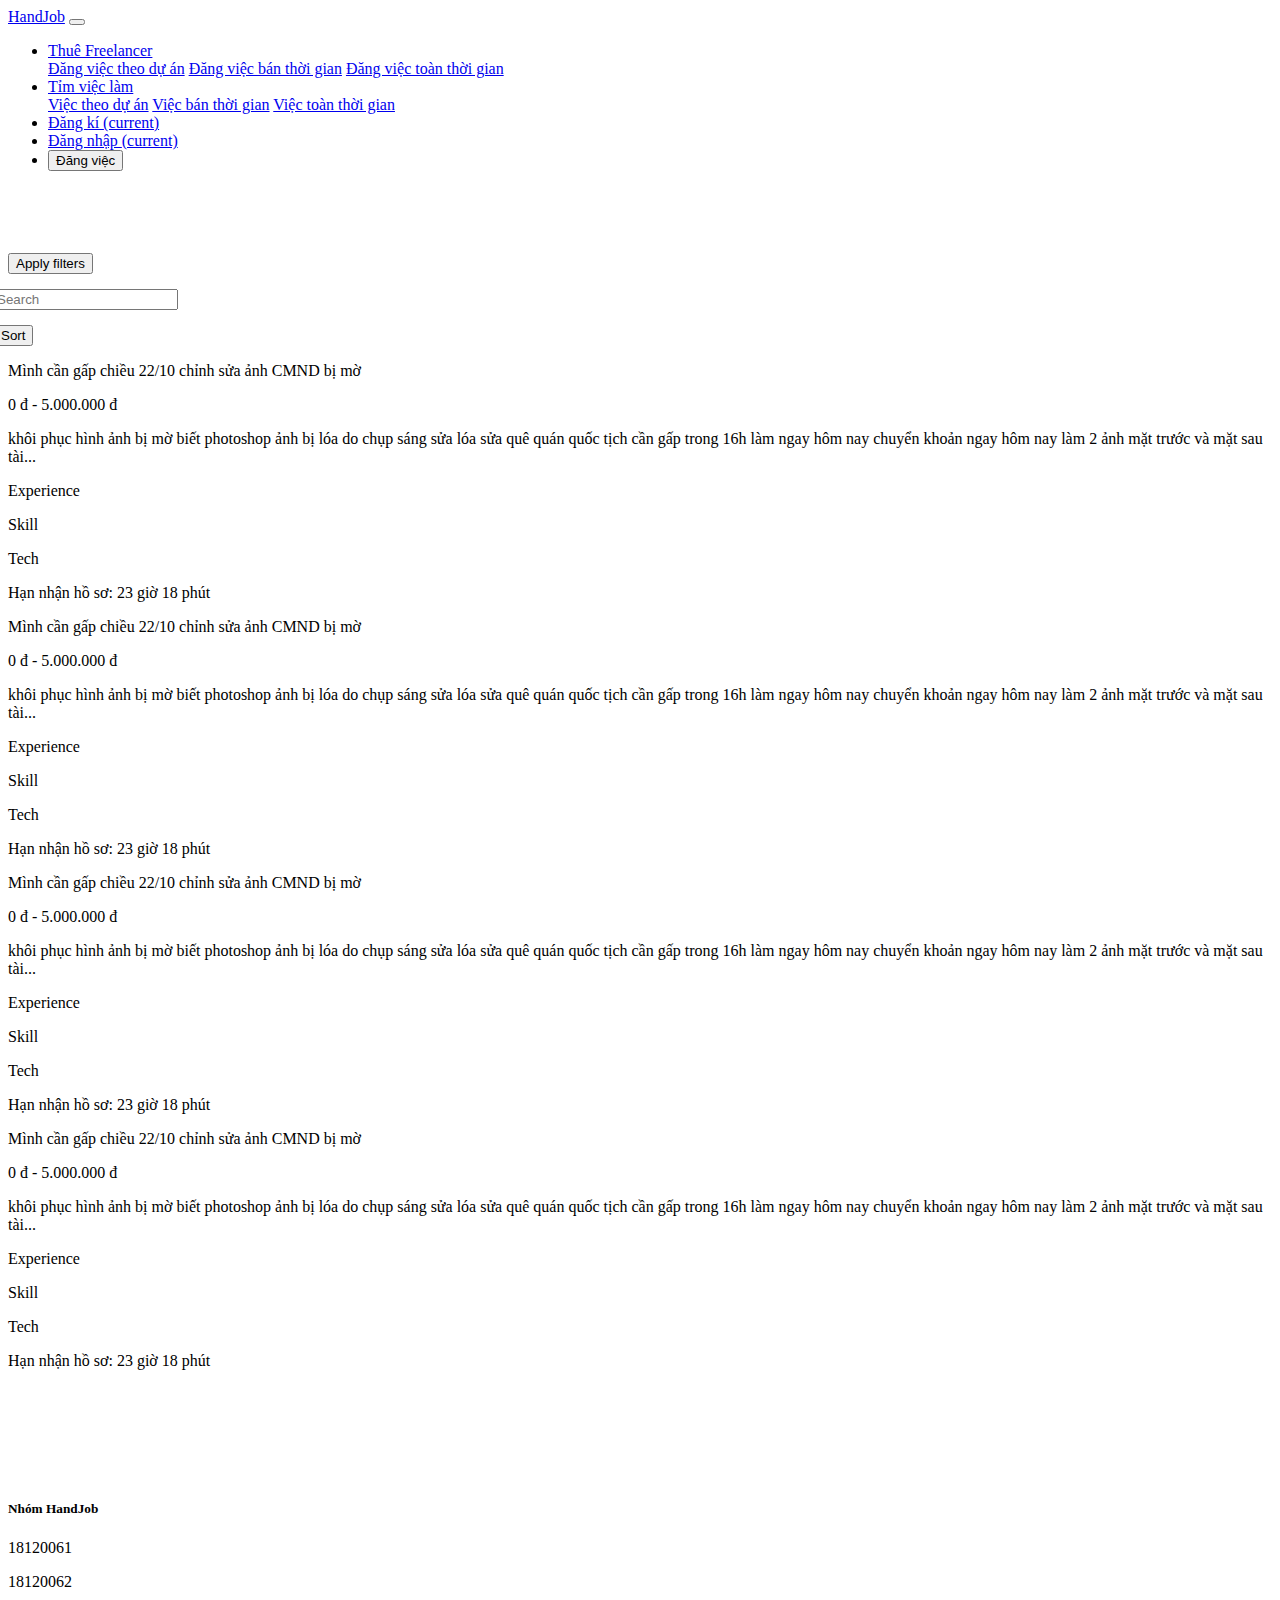
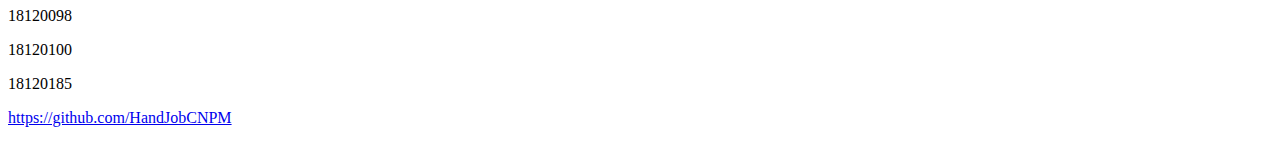
<file: index.html>
<!DOCTYPE html>
<html lang="en">

<head>
  <meta charset="UTF-8">
  <meta name="viewport" content="width=device-width, initial-scale=1.0">
  <title>Main</title>

  <link rel="stylesheet" href="https://cdn.jsdelivr.net/npm/bootstrap@4.5.3/dist/css/bootstrap.min.css"
    integrity="sha384-TX8t27EcRE3e/ihU7zmQxVncDAy5uIKz4rEkgIXeMed4M0jlfIDPvg6uqKI2xXr2" crossorigin="anonymous">
  <link rel="stylesheet" type="text/css" href="main.css">
</head>

<body>
  <div class="Header">
    <nav class="navbar navbar-expand-md navbar-dark bg-info">
      <div class="col-md-2">
        <a class="navbar-brand" href="#">HandJob</a>
        <button class="navbar-toggler" type="button" data-toggle="collapse" data-target="#navbarSupportedContent"
          aria-controls="navbarSupportedContent" aria-expanded="false" aria-label="Toggle navigation">
          <span class="navbar-toggler-icon"></span>
        </button>
      </div>

      <div class="collapse navbar-collapse" id="navbarSupportedContent">
        <ul class="navbar-nav col-12">
          <li class="nav-item active dropdown col-md-3">
            <a class="nav-link dropdown-toggle" href="#" id="navbarDropdown" role="button" data-toggle="dropdown"
              aria-haspopup="true" aria-expanded="false">
              Thuê Freelancer
            </a>
            <div class="dropdown-menu" aria-labelledby="navbarDropdown">
              <a class="dropdown-item" href="#">Đăng việc theo dự án</a>
              <a class="dropdown-item" href="#">Đăng việc bán thời gian</a>
              <a class="dropdown-item" href="#">Đăng việc toàn thời gian</a>
          </li>
          <li class="nav-item active dropdown col-md-3">
            <a class="nav-link dropdown-toggle" href="#" id="navbarDropdown" role="button" data-toggle="dropdown"
              aria-haspopup="true" aria-expanded="false">
              Tỉm việc làm
            </a>
            <div class="dropdown-menu" aria-labelledby="navbarDropdown">
              <a class="dropdown-item" href="#">Việc theo dự án</a>
              <a class="dropdown-item" href="#">Việc bán thời gian</a>
              <a class="dropdown-item" href="#">Việc toàn thời gian</a>
          </li>
          <li class="nav-item active col-md-2">
            <a class="nav-link" href="./login.html">Đăng kí <span class="sr-only">(current)</span></a>
          </li>
          <li class="nav-item active col-md-2">
            <a class="nav-link" href="./register.html">Đăng nhập <span class="sr-only">(current)</span></a>
          </li>
          <li class="nav-item active col-md-2">
            <button class="btn btn-success" data-toggle="modal" data-target="#PostJob">
              Đăng việc
            </button>
          </li>
        </ul>
      </div>
    </nav>
  </div>

  <div class="container">
    <div class="row">
      <div class="col-md-3 d-none d-md-block border border-primary mr-3">
        <p class="word">

        </p>
        <div class="col-md-12">
          <button class="btn btn-outline-warning btn-lg ml-4" type="submit">Apply filters</button>
        </div>
      </div>
      <div class="col-md-8 col-12 text-center border border-primary">
        <div class="row border-bottom border-bot">
          <div class="col-md-6">
            <form class="form-inline my-2 my-md-0">
              <input class="form-control mr-sm-2" type="search" placeholder="Search" aria-label="Search">
            </form>
          </div>
          <div class="col-md-1 offset-md-4">
            <button class="btn btn-outline-warning my-2 my-sm-0" type="submit">Sort</button>
          </div>
        </div>
        <div class="border-bottom border-bot">
          <div class="row text">
            <div class="col-md-7 text-left">
              <p>Mình cần gấp chiều 22/10 chỉnh sửa ảnh CMND bị mờ</p>
            </div>
            <div class="col-md-5 text-right">
              <p>0 đ - 5.000.000 đ</p>
            </div>
          </div>
          <div class="row text">
            <div class="col-md-12 text-left">
              <p>khôi phục hình ảnh bị mờ biết photoshop ảnh bị lóa do chụp sáng sửa lóa sửa quê quán quốc tịch cần gấp
                trong 16h làm ngay hôm nay chuyển khoản ngay hôm nay làm 2 ảnh mặt trước và mặt sau tài...</p>
            </div>
          </div>
          <div class="row text">
            <div class="col-md-6 text-left">
              <p class="badge badge-warning">Experience</p>
              <p class="badge badge-warning">Skill</p>
              <p class="badge badge-warning">Tech</p>
            </div>
            <div class="col-md-6 text-right">
              <p>Hạn nhận hồ sơ: 23 giờ 18 phút</p>
            </div>
          </div>
        </div>
        <div class="border-bottom border-bot">
          <div class="row text">
            <div class="col-md-7 text-left">
              <p>Mình cần gấp chiều 22/10 chỉnh sửa ảnh CMND bị mờ</p>
            </div>
            <div class="col-md-5 text-right">
              <p>0 đ - 5.000.000 đ</p>
            </div>
          </div>
          <div class="row text">
            <div class="col-md-12 text-left">
              <p>khôi phục hình ảnh bị mờ biết photoshop ảnh bị lóa do chụp sáng sửa lóa sửa quê quán quốc tịch cần gấp
                trong 16h làm ngay hôm nay chuyển khoản ngay hôm nay làm 2 ảnh mặt trước và mặt sau tài...</p>
            </div>
          </div>
          <div class="row text">
            <div class="col-md-6 text-left">
              <p class="badge badge-warning">Experience</p>
              <p class="badge badge-warning">Skill</p>
              <p class="badge badge-warning">Tech</p>
            </div>
            <div class="col-md-6 text-right">
              <p>Hạn nhận hồ sơ: 23 giờ 18 phút</p>
            </div>
          </div>
        </div>
        <div class="border-bottom border-bot">
          <div class="row text">
            <div class="col-md-7 text-left">
              <p>Mình cần gấp chiều 22/10 chỉnh sửa ảnh CMND bị mờ</p>
            </div>
            <div class="col-md-5 text-right">
              <p>0 đ - 5.000.000 đ</p>
            </div>
          </div>
          <div class="row text">
            <div class="col-md-12 text-left">
              <p>khôi phục hình ảnh bị mờ biết photoshop ảnh bị lóa do chụp sáng sửa lóa sửa quê quán quốc tịch cần gấp
                trong 16h làm ngay hôm nay chuyển khoản ngay hôm nay làm 2 ảnh mặt trước và mặt sau tài...</p>
            </div>
          </div>
          <div class="row text">
            <div class="col-md-6 text-left">
              <p class="badge badge-warning">Experience</p>
              <p class="badge badge-warning">Skill</p>
              <p class="badge badge-warning">Tech</p>
            </div>
            <div class="col-md-6 text-right">
              <p>Hạn nhận hồ sơ: 23 giờ 18 phút</p>
            </div>
          </div>
        </div>
        <div class="border-bottom border-bot">
          <div class="row text">
            <div class="col-md-7 text-left">
              <p>Mình cần gấp chiều 22/10 chỉnh sửa ảnh CMND bị mờ</p>
            </div>
            <div class="col-md-5 text-right">
              <p>0 đ - 5.000.000 đ</p>
            </div>
          </div>
          <div class="row text">
            <div class="col-md-12 text-left">
              <p>khôi phục hình ảnh bị mờ biết photoshop ảnh bị lóa do chụp sáng sửa lóa sửa quê quán quốc tịch cần gấp
                trong 16h làm ngay hôm nay chuyển khoản ngay hôm nay làm 2 ảnh mặt trước và mặt sau tài...</p>
            </div>
          </div>
          <div class="row text">
            <div class="col-md-6 text-left">
              <p class="badge badge-warning">Experience</p>
              <p class="badge badge-warning">Skill</p>
              <p class="badge badge-warning">Tech</p>
            </div>
            <div class="col-md-6 text-right">
              <p>Hạn nhận hồ sơ: 23 giờ 18 phút</p>
            </div>
          </div>
        </div>
      </div>
    </div>
  </div>
  <div class="Footer">
    <div class="page-footer font-small pt-4 bg-info">
      <div class="container-fluid text-center">
        <div class="row">
          <div class="col-md-12">
            <h5>
              <p class="text-light">Nhóm HandJob</p>
            </h5>
            <p class="text-light">18120061</p>
            <p class="text-light">18120062</p>
            <p class="text-light">18120098</p>
            <p class="text-light">18120100</p>
            <p class="text-light">18120185</p>
            <p><a href="https://github.com/HandJobCNPM" class="text-light">https://github.com/HandJobCNPM</a></p>
          </div>
        </div>
      </div>
    </div>
  </div>
  <script src="https://code.jquery.com/jquery-3.5.1.slim.min.js"
    integrity="sha384-DfXdz2htPH0lsSSs5nCTpuj/zy4C+OGpamoFVy38MVBnE+IbbVYUew+OrCXaRkfj"
    crossorigin="anonymous"></script>
  <script src="https://cdn.jsdelivr.net/npm/bootstrap@4.5.3/dist/js/bootstrap.bundle.min.js"
    integrity="sha384-ho+j7jyWK8fNQe+A12Hb8AhRq26LrZ/JpcUGGOn+Y7RsweNrtN/tE3MoK7ZeZDyx"
    crossorigin="anonymous"></script>
</body>

</html>
</file>
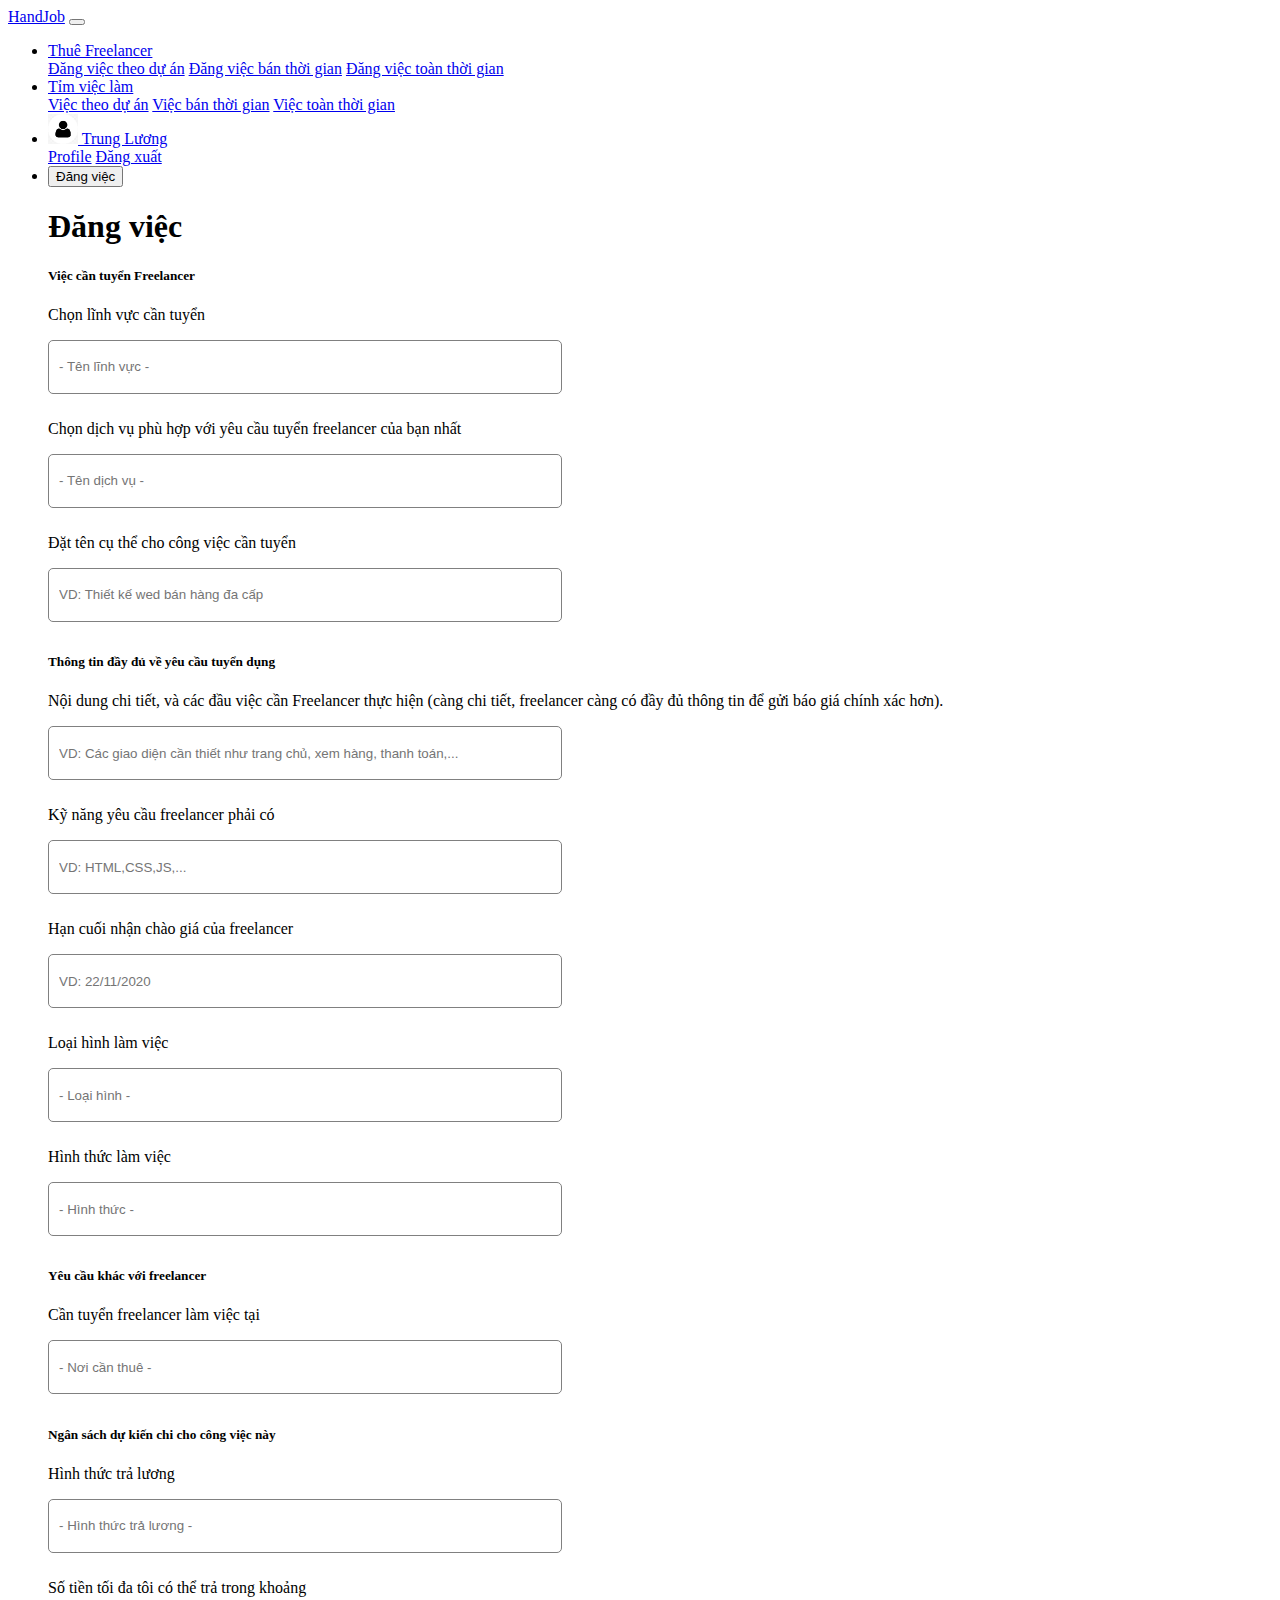
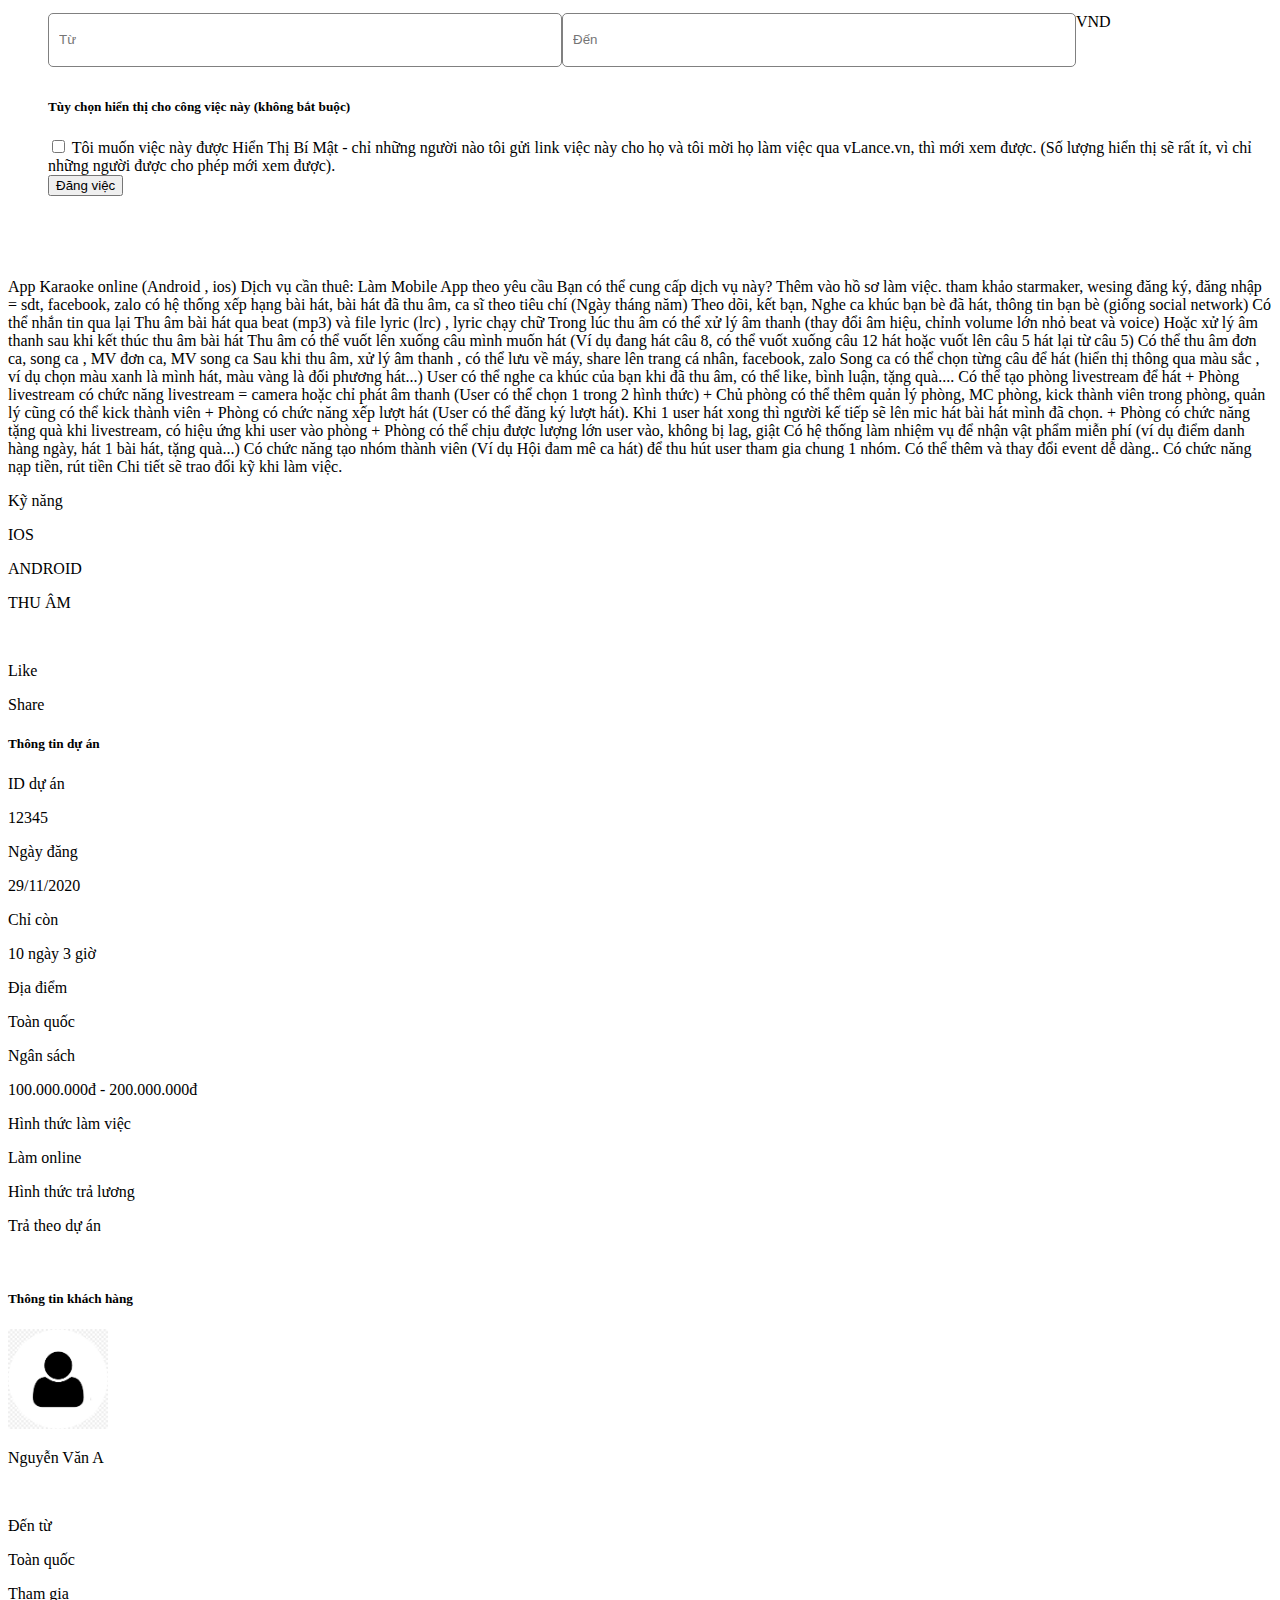
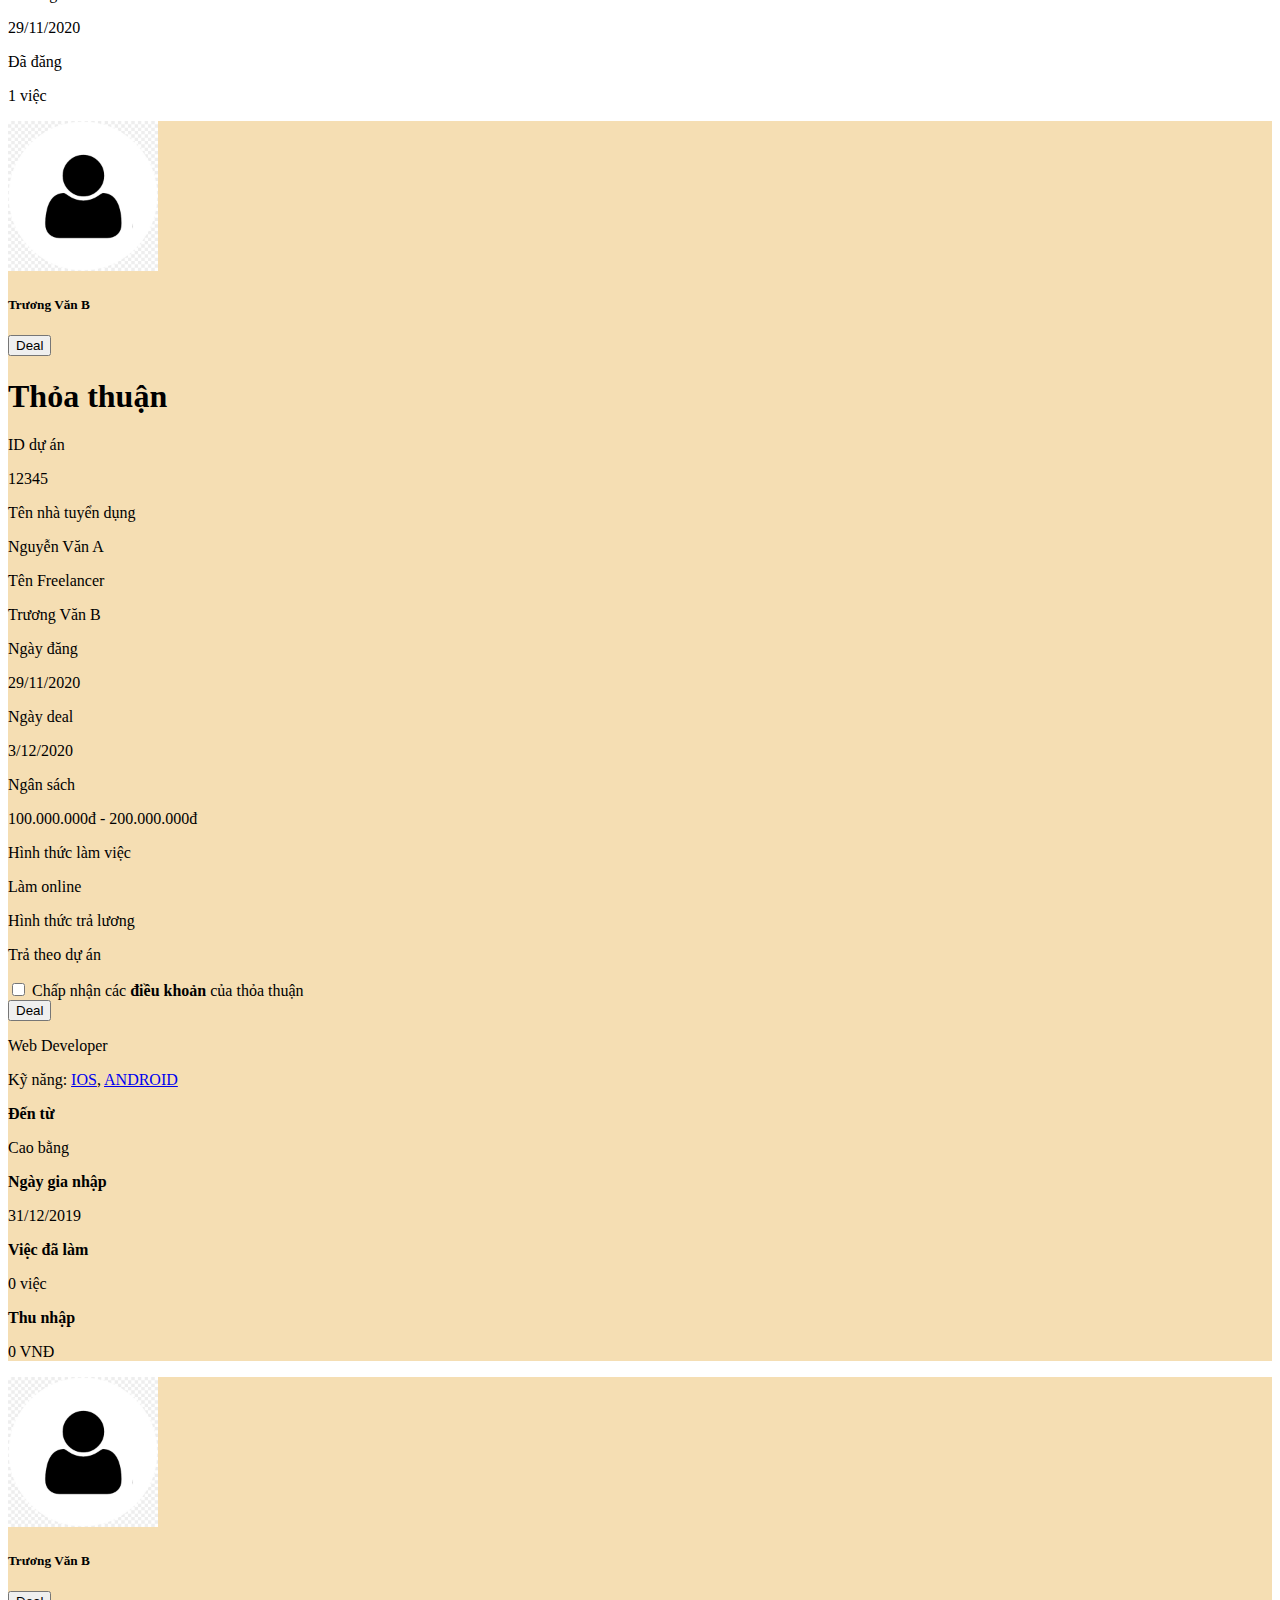
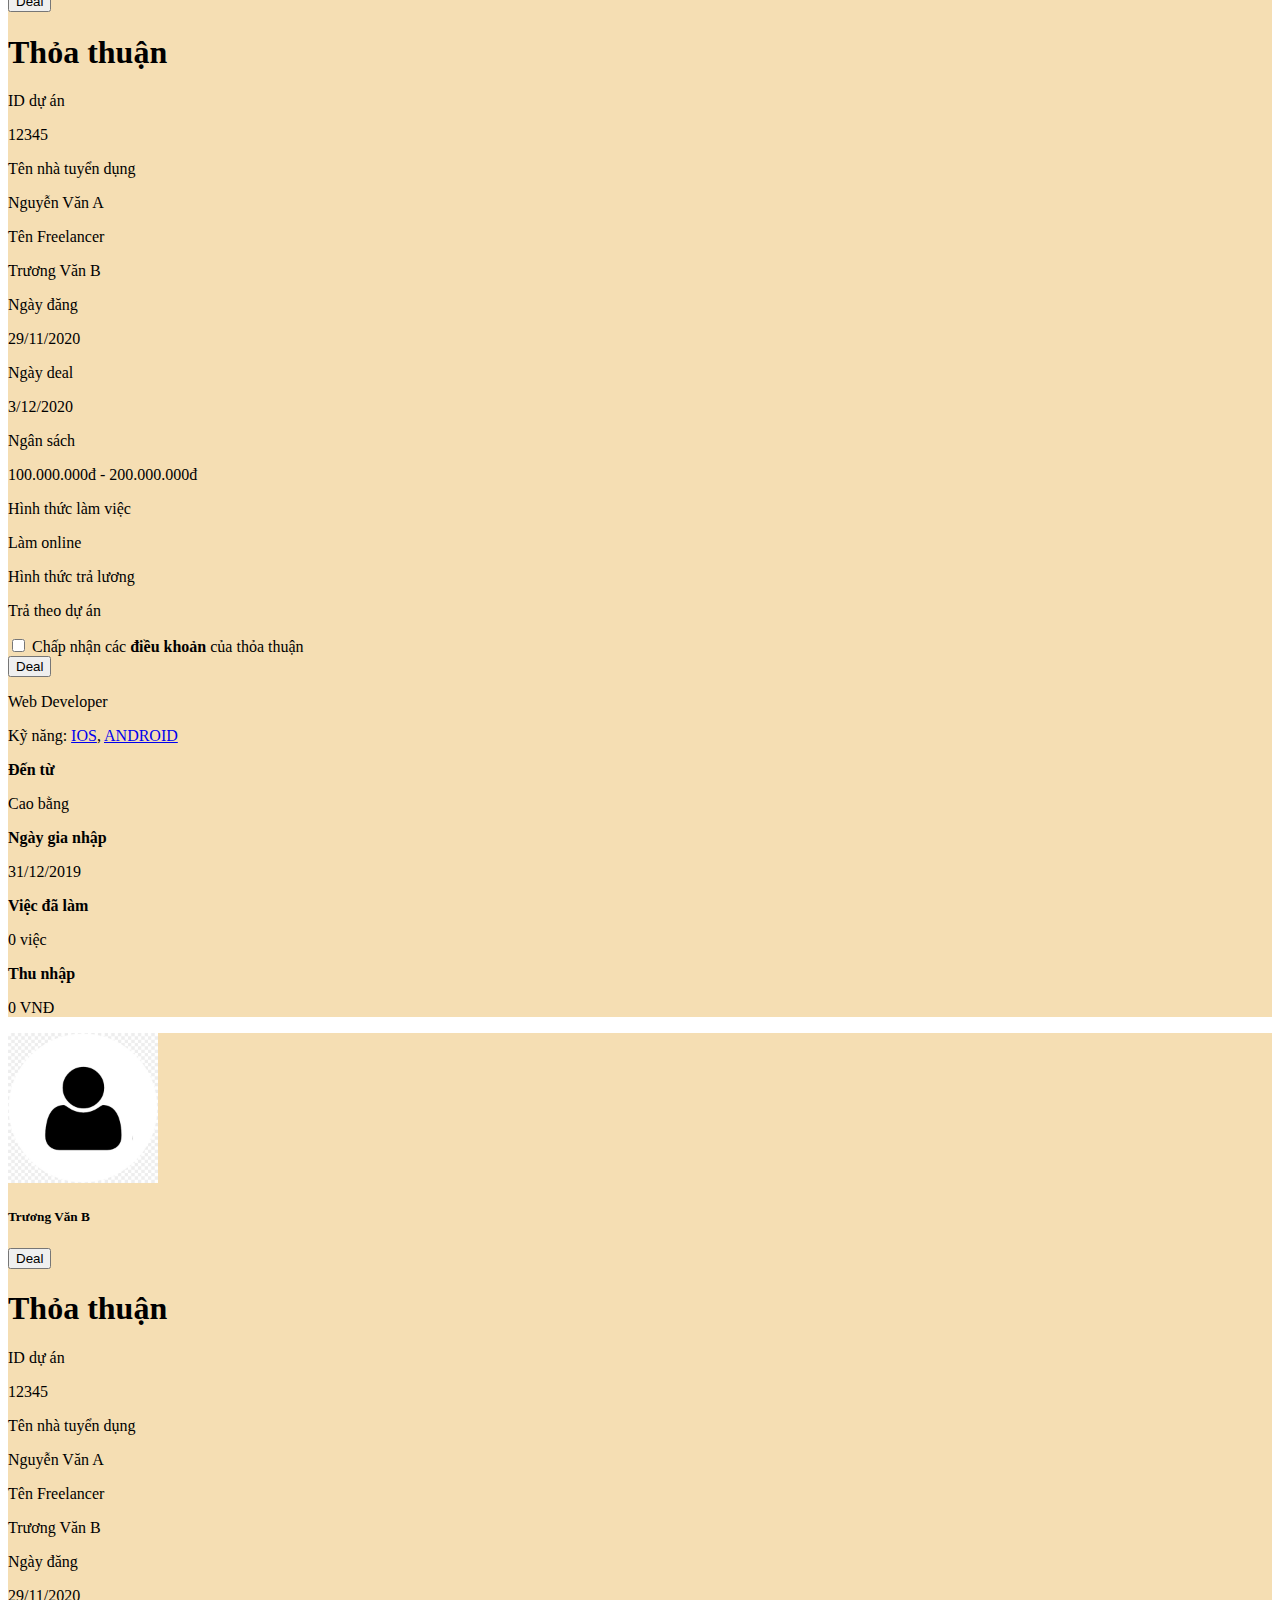
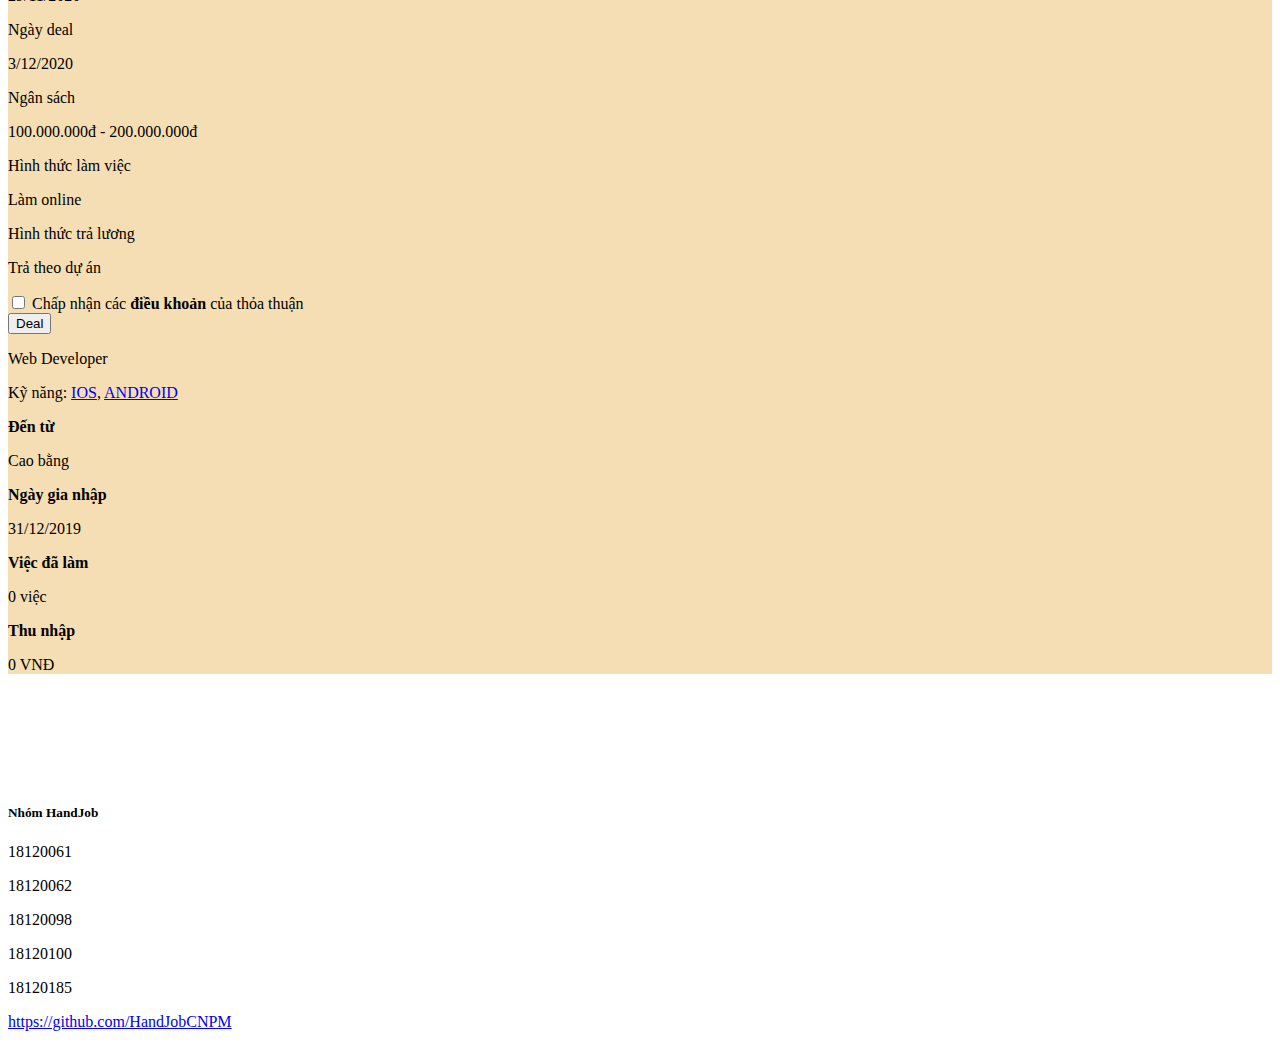
<file: detail.html>
<!DOCTYPE html>
<html lang="en">

<head>
    <meta charset="UTF-8">
    <meta name="viewport" content="width=device-width, initial-scale=1.0">
    <title>Detail</title>

    <link rel="stylesheet" href="https://cdn.jsdelivr.net/npm/bootstrap@4.5.3/dist/css/bootstrap.min.css"
        integrity="sha384-TX8t27EcRE3e/ihU7zmQxVncDAy5uIKz4rEkgIXeMed4M0jlfIDPvg6uqKI2xXr2" crossorigin="anonymous">
    <link rel="stylesheet" type="text/css" href="main.css">
</head>

<body>
    <div class="Header">
        <nav class="navbar navbar-expand-md navbar-dark bg-info">
            <div class="col-md-2">
                <a class="navbar-brand" href="./MainLogin.html">HandJob</a>
                <button class="navbar-toggler" type="button" data-toggle="collapse"
                    data-target="#navbarSupportedContent" aria-controls="navbarSupportedContent" aria-expanded="false"
                    aria-label="Toggle navigation">
                    <span class="navbar-toggler-icon"></span>
                </button>
            </div>

            <div class="collapse navbar-collapse" id="navbarSupportedContent">
                <ul class="navbar-nav col-12">
                    <li class="nav-item active dropdown col-md-3">
                        <a class="nav-link dropdown-toggle" href="#" id="navbarDropdown" role="button"
                            data-toggle="dropdown" aria-haspopup="true" aria-expanded="false">
                            Thuê Freelancer
                        </a>
                        <div class="dropdown-menu" aria-labelledby="navbarDropdown">
                            <a class="dropdown-item" href="#">Đăng việc theo dự án</a>
                            <a class="dropdown-item" href="#">Đăng việc bán thời gian</a>
                            <a class="dropdown-item" href="#">Đăng việc toàn thời gian</a>
                    </li>
                    <li class="nav-item active dropdown col-md-3">
                        <a class="nav-link dropdown-toggle" href="#" id="navbarDropdown" role="button"
                            data-toggle="dropdown" aria-haspopup="true" aria-expanded="false">
                            Tỉm việc làm
                        </a>
                        <div class="dropdown-menu" aria-labelledby="navbarDropdown">
                            <a class="dropdown-item" href="#">Việc theo dự án</a>
                            <a class="dropdown-item" href="#">Việc bán thời gian</a>
                            <a class="dropdown-item" href="#">Việc toàn thời gian</a>
                    </li>
                    <li class="nav-item active dropdowm col-md-4">
                        <a class="nav-link dropdown-toggle" href="#" id="navbarDropdown" role="button"
                            data-toggle="dropdown" aria-haspopup="true" aria-expanded="false">
                            <img src="logoPerson.jpg" alt="Ảnh đại diện" style="width: 30px;height: 30px;"> Trung
                            Lương
                        </a>
                        <div class="dropdown-menu" aria-labelledby="navbarDropdown">
                            <a class="dropdown-item" href="./profile.html">Profile</a>
                            <a class="dropdown-item" href="./login.html">Đăng xuất</a>
                        </div>
                    </li>
                    <li class="nav-item active col-md-2">
                        <button class="btn btn-success" data-toggle="modal" data-target="#PostJob">
                            Đăng việc
                        </button>
                        <div class="modal fade" id="PostJob">
                            <div class="modal-dialog modal-dialog-scrollable modal-xl modal-lg">
                                <div class="modal-content">
                                    <div class="modal-header">
                                        <h1 class="modal-title">Đăng việc</h1>
                                    </div>
                                    <div class="modal-body row">
                                        <div class="col-md-10 offset-md-2">
                                            <h5>Việc cần tuyển Freelancer</h5>
                                            <p>Chọn lĩnh vực cần tuyển</p>
                                            <div class="btn-container">
                                                <input type="text" placeholder="- Tên lĩnh vực -">
                                            </div>
                                            <p>Chọn dịch vụ phù hợp với yêu cầu tuyển freelancer của bạn nhất</p>
                                            <div class="btn-container">
                                                <input type="text" placeholder="- Tên dịch vụ -">
                                            </div>
                                            <p>Đặt tên cụ thể cho công việc cần tuyển</p>
                                            <div class="btn-container">
                                                <input type="text" placeholder="VD: Thiết kế wed bán hàng đa cấp">
                                            </div>
                                            <h5>Thông tin đầy đủ về yêu cầu tuyển dụng</h5>
                                            <p>Nội dung chi tiết, và các đầu việc cần Freelancer thực hiện (càng chi
                                                tiết,
                                                freelancer càng có đầy đủ thông tin để gửi báo giá chính xác hơn).</p>
                                            <div class="btn-container">
                                                <input type="text"
                                                    placeholder="VD: Các giao diện cần thiết như trang chủ, xem hàng, thanh toán,...">
                                            </div>
                                            <p>Kỹ năng yêu cầu freelancer phải có</p>
                                            <div class="btn-container">
                                                <input type="text" placeholder="VD: HTML,CSS,JS,...">
                                            </div>
                                            <p>Hạn cuối nhận chào giá của freelancer</p>
                                            <div class="btn-container">
                                                <input type="text" placeholder="VD: 22/11/2020">
                                            </div>
                                            <p>Loại hình làm việc</p>
                                            <div class="btn-container">
                                                <input type="text" placeholder="- Loại hình -">
                                            </div>
                                            <p>Hình thức làm việc</p>
                                            <div class="btn-container">
                                                <input type="text" placeholder="- Hình thức -">
                                            </div>
                                            <h5>Yêu cầu khác với freelancer</h5>
                                            <p>Cần tuyển freelancer làm việc tại</p>
                                            <div class="btn-container">
                                                <input type="text" placeholder="- Nơi cần thuê -">
                                            </div>
                                            <h5>Ngân sách dự kiến chi cho công việc này</h5>
                                            <p>Hình thức trả lương</p>
                                            <div class="btn-container">
                                                <input type="text" placeholder="- Hình thức trả lương -">
                                            </div>
                                            <p>Số tiền tối đa tôi có thể trả trong khoảng</p>
                                            <div class="btn-container">
                                                <input type="text" placeholder="Từ">
                                                <input type="text" placeholder="Đến">VND
                                            </div>
                                            <h5>Tùy chọn hiển thị cho công việc này (không bắt buộc)</h5>
                                            <div class="login-check">
                                                <input type="checkbox"> Tôi muốn việc này được Hiển Thị Bí Mật -
                                                chỉ những người nào tôi gửi link việc này cho họ và tôi mời họ làm việc
                                                qua vLance.vn, thì mới xem được.
                                                (Số lượng hiển thị sẽ rất ít, vì chỉ những người được cho phép mới xem
                                                được).
                                            </div>
                                        </div>
                                    </div>
                                    <div class="modal-footer">
                                        <button class="btn btn-warning btn-lg btn-block" type="submit">Đăng
                                            việc</button>
                                    </div>
                                </div>
                            </div>
                        </div>
                    </li>
                </ul>
            </div>
        </nav>
    </div>

    <div class="container">
        <div class="row mb-5">
            <div class="col-lg-6 col-md-12 col-sm-12 col-12 mt-3">
                <p>App Karaoke online (Android , ios)
                    Dịch vụ cần thuê: Làm Mobile App theo yêu cầu
                    Bạn có thể cung cấp dịch vụ này? Thêm vào hồ sơ làm việc.
                    tham khảo starmaker, wesing
                    đăng ký, đăng nhập = sdt, facebook, zalo
                    có hệ thống xếp hạng bài hát, bài hát đã thu âm, ca sĩ theo tiêu chí (Ngày tháng năm)
                    Theo dõi, kết bạn, Nghe ca khúc bạn bè đã hát, thông tin bạn bè (giống social network)
                    Có thể nhắn tin qua lại
                    Thu âm bài hát qua beat (mp3) và file lyric (lrc) , lyric chạy chữ
                    Trong lúc thu âm có thể xử lý âm thanh (thay đổi âm hiệu, chỉnh volume lớn nhỏ beat và voice)
                    Hoặc xử lý âm thanh sau khi kết thúc thu âm bài hát
                    Thu âm có thể vuốt lên xuống câu mình muốn hát (Ví dụ đang hát câu 8, có thể vuốt xuống câu 12 hát
                    hoặc vuốt lên câu 5 hát lại từ câu 5)
                    Có thể thu âm đơn ca, song ca , MV đơn ca, MV song ca
                    Sau khi thu âm, xử lý âm thanh , có thể lưu về máy, share lên trang cá nhân, facebook, zalo
                    Song ca có thể chọn từng câu để hát (hiển thị thông qua màu sắc , ví dụ chọn màu xanh là mình hát,
                    màu vàng là đối phương hát...)
                    User có thể nghe ca khúc của bạn khi đã thu âm, có thể like, bình luận, tặng quà....
                    Có thể tạo phòng livestream để hát
                    + Phòng livestream có chức năng livestream = camera hoặc chỉ phát âm thanh (User có thể chọn 1 trong
                    2 hình thức)
                    + Chủ phòng có thể thêm quản lý phòng, MC phòng, kick thành viên trong phòng, quản lý cũng có thể
                    kick thành viên
                    + Phòng có chức năng xếp lượt hát (User có thể đăng ký lượt hát). Khi 1 user hát xong thì người kế
                    tiếp sẽ lên mic hát bài hát mình đã chọn.
                    + Phòng có chức năng tặng quà khi livestream, có hiệu ứng khi user vào phòng
                    + Phòng có thể chịu được lượng lớn user vào, không bị lag, giật
                    Có hệ thống làm nhiệm vụ để nhận vật phẩm miễn phí (ví dụ điểm danh hàng ngày, hát 1 bài hát, tặng
                    quà...)
                    Có chức năng tạo nhóm thành viên (Ví dụ Hội đam mê ca hát) để thu hút user tham gia chung 1 nhóm.
                    Có thể thêm và thay đổi event dễ dàng..
                    Có chức năng nạp tiền, rút tiền
                    Chi tiết sẽ trao đổi kỹ khi làm việc.
                </p>
                <p>Kỹ năng</p>
                <p class="badge badge-secondary">IOS</p>
                <p class="badge badge-secondary">ANDROID</p>
                <p class="badge badge-secondary">THU ÂM</p>
                <br>
                <p class="badge badge-primary">Like</p>
                <p class="badge badge-primary">Share</p>
            </div>
            <div class="col-lg-5 offset-lg-1 col-md-12 col-sm-12 col-12 border border-secondary mt-3">
                <h5>Thông tin dự án</h5>
                <div class="row">
                    <div class="col-lg-5 col-md-6 col-sm-6 col-6">
                        <p>ID dự án</p>
                    </div>
                    <div class="col-lg-7 col-md-6 col-sm-6 col-6">
                        <p>12345</p>
                    </div>
                </div>
                <div class="row">
                    <div class="col-lg-5 col-md-6 col-sm-6 col-6">
                        <p>Ngày đăng</p>
                    </div>
                    <div class="col-lg-7 col-md-6 col-sm-6 col-6">
                        <p>29/11/2020</p>
                    </div>
                </div>
                <div class="row">
                    <div class="col-lg-5 col-md-6 col-sm-6 col-6">
                        <p>Chỉ còn</p>
                    </div>
                    <div class="col-lg-7 col-md-6 col-sm-6 col-6">
                        <p>10 ngày 3 giờ</p>
                    </div>
                </div>
                <div class="row">
                    <div class="col-lg-5 col-md-6 col-sm-6 col-6">
                        <p>Địa điểm</p>
                    </div>
                    <div class="col-lg-7 col-md-6 col-sm-6 col-6">
                        <p>Toàn quốc</p>
                    </div>
                </div>
                <div class="row">
                    <div class="col-lg-5 col-md-6 col-sm-6 col-6">
                        <p>Ngân sách</p>
                    </div>
                    <div class="col-lg-7 col-md-6 col-sm-6 col-6">
                        <p>100.000.000đ - 200.000.000đ</p>
                    </div>
                </div>
                <div class="row">
                    <div class="col-lg-5 col-md-6 col-sm-6 col-6">
                        <p>Hình thức làm việc</p>
                    </div>
                    <div class="col-lg-7 col-md-6 col-sm-6 col-6">
                        <p>Làm online</p>
                    </div>
                </div>
                <div class="row">
                    <div class="col-lg-5 col-md-6 col-sm-6 col-6">
                        <p>Hình thức trả lương</p>
                    </div>
                    <div class="col-lg-7 col-md-6 col-sm-6 col-6">
                        <p>Trả theo dự án</p>
                    </div>
                </div>
                <br>
                <h5>Thông tin khách hàng</h5>
                <div class="row">
                    <div class="col-lg-3 col-md-4 col-4">
                        <img src="logoPerson.jpg" alt="Ảnh đại diện" style="width: 100px;height: 100px;">
                    </div>
                    <div class="col-lg-8 offset-lg-1 col-md-8 col-8">
                        <p>Nguyễn Văn A</p>
                    </div>
                </div>
                <br>
                <div class="row">
                    <div class="col-lg-3 col-md-4 col-4">
                        <p>Đến từ</p>
                    </div>
                    <div class="col-lg-8 offset-lg-1 col-md-8 col-8">
                        <p>Toàn quốc</p>
                    </div>
                </div>
                <div class="row">
                    <div class="col-lg-3 col-md-4 col-4">
                        <p>Tham gia</p>
                    </div>
                    <div class="col-lg-8 offset-lg-1 col-md-8 col-8">
                        <p>29/11/2020</p>
                    </div>
                </div>
                <div class="row">
                    <div class="col-lg-3 col-md-4 col-4">
                        <p>Đã đăng</p>
                    </div>
                    <div class="col-lg-8 offset-lg-1 col-md-8 col-8">
                        <p>1 việc</p>
                    </div>
                </div>
            </div>
        </div>
        <div class="row border bg pt-4 pb-5 mb-4">
            <div class="col-lg-2 col-md-3 col-sm-4 col-12 text-center">
                <img src="logoPerson.jpg" alt="Ảnh đại diện" style="width: 150px;height: 150px;">
            </div>
            <div class="col-lg-5 col-md-9 col-sm-8 col-12">
                <div class="row">
                    <div class="col-lg-7 col-md-7 col-sm-7 col-7">
                        <h5>Trương Văn B</h5>
                    </div>
                    <div class="col-lg-5 col-md-5 col-sm-5 col-5 text-right">
                        <button class="btn btn-success" data-toggle="modal" data-target="#DealJob">
                            Deal
                        </button>
                    </div>
                    <div class="modal fade" id="DealJob">
                        <div class="modal-dialog modal-dialog-scrollable modal-xl modal-lg">
                            <div class="modal-content">
                                <div class="modal-header">
                                    <h1 class="modal-title">Thỏa thuận</h1>
                                </div>
                                <div class="modal-body row">
                                    <div class="col-md-10 offset-md-2">
                                        <div class="row">
                                            <div class="col-lg-3 col-md-6 col-sm-6 col-6">
                                                <p>ID dự án</p>
                                            </div>
                                            <div class="col-lg-9 col-md-6 col-sm-6 col-6">
                                                <p>12345</p>
                                            </div>
                                        </div>
                                        <div class="row">
                                            <div class="col-lg-3 col-md-6 col-sm-6 col-6">
                                                <p>Tên nhà tuyển dụng</p>
                                            </div>
                                            <div class="col-lg-9 col-md-6 col-sm-6 col-6">
                                                <p>Nguyễn Văn A</p>
                                            </div>
                                        </div>
                                        <div class="row">
                                            <div class="col-lg-3 col-md-6 col-sm-6 col-6">
                                                <p>Tên Freelancer</p>
                                            </div>
                                            <div class="col-lg-9 col-md-6 col-sm-6 col-6">
                                                <p>Trương Văn B</p>
                                            </div>
                                        </div>
                                        <div class="row">
                                            <div class="col-lg-3 col-md-6 col-sm-6 col-6">
                                                <p>Ngày đăng</p>
                                            </div>
                                            <div class="col-lg-9 col-md-6 col-sm-6 col-6">
                                                <p>29/11/2020</p>
                                            </div>
                                        </div>
                                        <div class="row">
                                            <div class="col-lg-3 col-md-6 col-sm-6 col-6">
                                                <p>Ngày deal</p>
                                            </div>
                                            <div class="col-lg-9 col-md-6 col-sm-6 col-6">
                                                <p>3/12/2020</p>
                                            </div>
                                        </div>
                                        <div class="row">
                                            <div class="col-lg-3 col-md-6 col-sm-6 col-6">
                                                <p>Ngân sách</p>
                                            </div>
                                            <div class="col-lg-9 col-md-6 col-sm-6 col-6">
                                                <p>100.000.000đ - 200.000.000đ</p>
                                            </div>
                                        </div>
                                        <div class="row">
                                            <div class="col-lg-3 col-md-6 col-sm-6 col-6">
                                                <p>Hình thức làm việc</p>
                                            </div>
                                            <div class="col-lg-9 col-md-6 col-sm-6 col-6">
                                                <p>Làm online</p>
                                            </div>
                                        </div>
                                        <div class="row">
                                            <div class="col-lg-3 col-md-6 col-sm-6 col-6">
                                                <p>Hình thức trả lương</p>
                                            </div>
                                            <div class="col-lg-9 col-md-6 col-sm-6 col-6">
                                                <p>Trả theo dự án</p>
                                            </div>
                                        </div>
                                        <div class="login-check">
                                            <input type="checkbox"> Chấp nhận các <b>điều khoản</b> của thỏa thuận
                                        </div>
                                    </div>
                                </div>
                                <div class="modal-footer">
                                    <button class="btn btn-warning btn-lg btn-block" type="submit">Deal</button>
                                </div>
                            </div>
                        </div>
                    </div>
                </div>
                <p>Web Developer</p>
                <p>Kỹ năng: <a href="#">IOS</a>, <a href="#">ANDROID</a>
                </p>
            </div>
            <div class="col-lg-5 col-md-12">
                <div class="row">
                    <div class="col-lg-5 col-md-6 col-sm-6 col-6">
                        <b>Đến từ</b>
                    </div>
                    <div class="col-lg-7 col-md-6 col-sm-6 col-6">
                        <p>Cao bằng</p>
                    </div>
                </div>
                <div class="row">
                    <div class="col-lg-5 col-md-6 col-sm-6 col-6">
                        <b>Ngày gia nhập</b>
                    </div>
                    <div class="col-lg-7 col-md-6 col-sm-6 col-6">
                        <p>31/12/2019</p>
                    </div>
                </div>
                <div class="row">
                    <div class="col-lg-5 col-md-6 col-sm-6 col-6">
                        <b>Việc đã làm</b>
                    </div>
                    <div class="col-lg-7 col-md-6 col-sm-6 col-6">
                        <p>0 việc</p>
                    </div>
                </div>
                <div class="row">
                    <div class="col-lg-5 col-md-6 col-sm-6 col-6">
                        <b>Thu nhập</b>
                    </div>
                    <div class="col-lg-7 col-md-6 col-sm-6 col-6">
                        <p>0 VNĐ</p>
                    </div>
                </div>
            </div>
        </div>
        <div class="row border bg pt-4 pb-5 mb-4">
            <div class="col-lg-2 col-md-3 col-sm-4 col-12 text-center">
                <img src="logoPerson.jpg" alt="Ảnh đại diện" style="width: 150px;height: 150px;">
            </div>
            <div class="col-lg-5 col-md-9 col-sm-8 col-12">
                <div class="row">
                    <div class="col-lg-7 col-md-7 col-sm-7 col-7">
                        <h5>Trương Văn B</h5>
                    </div>
                    <div class="col-lg-5 col-md-5 col-sm-5 col-5 text-right">
                        <button class="btn btn-success" data-toggle="modal" data-target="#DealJob">
                            Deal
                        </button>
                    </div>
                    <div class="modal fade" id="DealJob">
                        <div class="modal-dialog modal-dialog-scrollable modal-xl modal-lg">
                            <div class="modal-content">
                                <div class="modal-header">
                                    <h1 class="modal-title">Thỏa thuận</h1>
                                </div>
                                <div class="modal-body row">
                                    <div class="col-md-10 offset-md-2">
                                        <div class="row">
                                            <div class="col-lg-3 col-md-6 col-sm-6 col-6">
                                                <p>ID dự án</p>
                                            </div>
                                            <div class="col-lg-9 col-md-6 col-sm-6 col-6">
                                                <p>12345</p>
                                            </div>
                                        </div>
                                        <div class="row">
                                            <div class="col-lg-3 col-md-6 col-sm-6 col-6">
                                                <p>Tên nhà tuyển dụng</p>
                                            </div>
                                            <div class="col-lg-9 col-md-6 col-sm-6 col-6">
                                                <p>Nguyễn Văn A</p>
                                            </div>
                                        </div>
                                        <div class="row">
                                            <div class="col-lg-3 col-md-6 col-sm-6 col-6">
                                                <p>Tên Freelancer</p>
                                            </div>
                                            <div class="col-lg-9 col-md-6 col-sm-6 col-6">
                                                <p>Trương Văn B</p>
                                            </div>
                                        </div>
                                        <div class="row">
                                            <div class="col-lg-3 col-md-6 col-sm-6 col-6">
                                                <p>Ngày đăng</p>
                                            </div>
                                            <div class="col-lg-9 col-md-6 col-sm-6 col-6">
                                                <p>29/11/2020</p>
                                            </div>
                                        </div>
                                        <div class="row">
                                            <div class="col-lg-3 col-md-6 col-sm-6 col-6">
                                                <p>Ngày deal</p>
                                            </div>
                                            <div class="col-lg-9 col-md-6 col-sm-6 col-6">
                                                <p>3/12/2020</p>
                                            </div>
                                        </div>
                                        <div class="row">
                                            <div class="col-lg-3 col-md-6 col-sm-6 col-6">
                                                <p>Ngân sách</p>
                                            </div>
                                            <div class="col-lg-9 col-md-6 col-sm-6 col-6">
                                                <p>100.000.000đ - 200.000.000đ</p>
                                            </div>
                                        </div>
                                        <div class="row">
                                            <div class="col-lg-3 col-md-6 col-sm-6 col-6">
                                                <p>Hình thức làm việc</p>
                                            </div>
                                            <div class="col-lg-9 col-md-6 col-sm-6 col-6">
                                                <p>Làm online</p>
                                            </div>
                                        </div>
                                        <div class="row">
                                            <div class="col-lg-3 col-md-6 col-sm-6 col-6">
                                                <p>Hình thức trả lương</p>
                                            </div>
                                            <div class="col-lg-9 col-md-6 col-sm-6 col-6">
                                                <p>Trả theo dự án</p>
                                            </div>
                                        </div>
                                        <div class="login-check">
                                            <input type="checkbox"> Chấp nhận các <b>điều khoản</b> của thỏa thuận
                                        </div>
                                    </div>
                                </div>
                                <div class="modal-footer">
                                    <button class="btn btn-warning btn-lg btn-block" type="submit">Deal</button>
                                </div>
                            </div>
                        </div>
                    </div>
                </div>
                <p>Web Developer</p>
                <p>Kỹ năng: <a href="#">IOS</a>, <a href="#">ANDROID</a>
                </p>
            </div>
            <div class="col-lg-5 col-md-12">
                <div class="row">
                    <div class="col-lg-5 col-md-6 col-sm-6 col-6">
                        <b>Đến từ</b>
                    </div>
                    <div class="col-lg-7 col-md-6 col-sm-6 col-6">
                        <p>Cao bằng</p>
                    </div>
                </div>
                <div class="row">
                    <div class="col-lg-5 col-md-6 col-sm-6 col-6">
                        <b>Ngày gia nhập</b>
                    </div>
                    <div class="col-lg-7 col-md-6 col-sm-6 col-6">
                        <p>31/12/2019</p>
                    </div>
                </div>
                <div class="row">
                    <div class="col-lg-5 col-md-6 col-sm-6 col-6">
                        <b>Việc đã làm</b>
                    </div>
                    <div class="col-lg-7 col-md-6 col-sm-6 col-6">
                        <p>0 việc</p>
                    </div>
                </div>
                <div class="row">
                    <div class="col-lg-5 col-md-6 col-sm-6 col-6">
                        <b>Thu nhập</b>
                    </div>
                    <div class="col-lg-7 col-md-6 col-sm-6 col-6">
                        <p>0 VNĐ</p>
                    </div>
                </div>
            </div>
        </div>
        <div class="row border bg pt-4 pb-5 mb-4">
            <div class="col-lg-2 col-md-3 col-sm-4 col-12 text-center">
                <img src="logoPerson.jpg" alt="Ảnh đại diện" style="width: 150px;height: 150px;">
            </div>
            <div class="col-lg-5 col-md-9 col-sm-8 col-12">
                <div class="row">
                    <div class="col-lg-7 col-md-7 col-sm-7 col-7">
                        <h5>Trương Văn B</h5>
                    </div>
                    <div class="col-lg-5 col-md-5 col-sm-5 col-5 text-right">
                        <button class="btn btn-success" data-toggle="modal" data-target="#DealJob">
                            Deal
                        </button>
                    </div>
                    <div class="modal fade" id="DealJob">
                        <div class="modal-dialog modal-dialog-scrollable modal-xl modal-lg">
                            <div class="modal-content">
                                <div class="modal-header">
                                    <h1 class="modal-title">Thỏa thuận</h1>
                                </div>
                                <div class="modal-body row">
                                    <div class="col-md-10 offset-md-2">
                                        <div class="row">
                                            <div class="col-lg-3 col-md-6 col-sm-6 col-6">
                                                <p>ID dự án</p>
                                            </div>
                                            <div class="col-lg-9 col-md-6 col-sm-6 col-6">
                                                <p>12345</p>
                                            </div>
                                        </div>
                                        <div class="row">
                                            <div class="col-lg-3 col-md-6 col-sm-6 col-6">
                                                <p>Tên nhà tuyển dụng</p>
                                            </div>
                                            <div class="col-lg-9 col-md-6 col-sm-6 col-6">
                                                <p>Nguyễn Văn A</p>
                                            </div>
                                        </div>
                                        <div class="row">
                                            <div class="col-lg-3 col-md-6 col-sm-6 col-6">
                                                <p>Tên Freelancer</p>
                                            </div>
                                            <div class="col-lg-9 col-md-6 col-sm-6 col-6">
                                                <p>Trương Văn B</p>
                                            </div>
                                        </div>
                                        <div class="row">
                                            <div class="col-lg-3 col-md-6 col-sm-6 col-6">
                                                <p>Ngày đăng</p>
                                            </div>
                                            <div class="col-lg-9 col-md-6 col-sm-6 col-6">
                                                <p>29/11/2020</p>
                                            </div>
                                        </div>
                                        <div class="row">
                                            <div class="col-lg-3 col-md-6 col-sm-6 col-6">
                                                <p>Ngày deal</p>
                                            </div>
                                            <div class="col-lg-9 col-md-6 col-sm-6 col-6">
                                                <p>3/12/2020</p>
                                            </div>
                                        </div>
                                        <div class="row">
                                            <div class="col-lg-3 col-md-6 col-sm-6 col-6">
                                                <p>Ngân sách</p>
                                            </div>
                                            <div class="col-lg-9 col-md-6 col-sm-6 col-6">
                                                <p>100.000.000đ - 200.000.000đ</p>
                                            </div>
                                        </div>
                                        <div class="row">
                                            <div class="col-lg-3 col-md-6 col-sm-6 col-6">
                                                <p>Hình thức làm việc</p>
                                            </div>
                                            <div class="col-lg-9 col-md-6 col-sm-6 col-6">
                                                <p>Làm online</p>
                                            </div>
                                        </div>
                                        <div class="row">
                                            <div class="col-lg-3 col-md-6 col-sm-6 col-6">
                                                <p>Hình thức trả lương</p>
                                            </div>
                                            <div class="col-lg-9 col-md-6 col-sm-6 col-6">
                                                <p>Trả theo dự án</p>
                                            </div>
                                        </div>
                                        <div class="login-check">
                                            <input type="checkbox"> Chấp nhận các <b>điều khoản</b> của thỏa thuận
                                        </div>
                                    </div>
                                </div>
                                <div class="modal-footer">
                                    <button class="btn btn-warning btn-lg btn-block" type="submit">Deal</button>
                                </div>
                            </div>
                        </div>
                    </div>
                </div>
                <p>Web Developer</p>
                <p>Kỹ năng: <a href="#">IOS</a>, <a href="#">ANDROID</a>
                </p>
            </div>
            <div class="col-lg-5 col-md-12">
                <div class="row">
                    <div class="col-lg-5 col-md-6 col-sm-6 col-6">
                        <b>Đến từ</b>
                    </div>
                    <div class="col-lg-7 col-md-6 col-sm-6 col-6">
                        <p>Cao bằng</p>
                    </div>
                </div>
                <div class="row">
                    <div class="col-lg-5 col-md-6 col-sm-6 col-6">
                        <b>Ngày gia nhập</b>
                    </div>
                    <div class="col-lg-7 col-md-6 col-sm-6 col-6">
                        <p>31/12/2019</p>
                    </div>
                </div>
                <div class="row">
                    <div class="col-lg-5 col-md-6 col-sm-6 col-6">
                        <b>Việc đã làm</b>
                    </div>
                    <div class="col-lg-7 col-md-6 col-sm-6 col-6">
                        <p>0 việc</p>
                    </div>
                </div>
                <div class="row">
                    <div class="col-lg-5 col-md-6 col-sm-6 col-6">
                        <b>Thu nhập</b>
                    </div>
                    <div class="col-lg-7 col-md-6 col-sm-6 col-6">
                        <p>0 VNĐ</p>
                    </div>
                </div>
            </div>
        </div>
    </div>

    <div class="Footer">
        <div class="page-footer font-small pt-4 bg-info">
            <div class="container-fluid text-center">
                <div class="row">
                    <div class="col-md-12">
                        <h5>
                            <p class="text-light">Nhóm HandJob</p>
                        </h5>
                        <p class="text-light">18120061</p>
                        <p class="text-light">18120062</p>
                        <p class="text-light">18120098</p>
                        <p class="text-light">18120100</p>
                        <p class="text-light">18120185</p>
                        <p><a href="https://github.com/HandJobCNPM"
                                class="text-light">https://github.com/HandJobCNPM</a></p>
                    </div>
                </div>
            </div>
        </div>
    </div>
    <script src="https://code.jquery.com/jquery-3.5.1.slim.min.js"
        integrity="sha384-DfXdz2htPH0lsSSs5nCTpuj/zy4C+OGpamoFVy38MVBnE+IbbVYUew+OrCXaRkfj"
        crossorigin="anonymous"></script>
    <script src="https://cdn.jsdelivr.net/npm/bootstrap@4.5.3/dist/js/bootstrap.bundle.min.js"
        integrity="sha384-ho+j7jyWK8fNQe+A12Hb8AhRq26LrZ/JpcUGGOn+Y7RsweNrtN/tE3MoK7ZeZDyx"
        crossorigin="anonymous"></script>
</body>

</html>
</file>
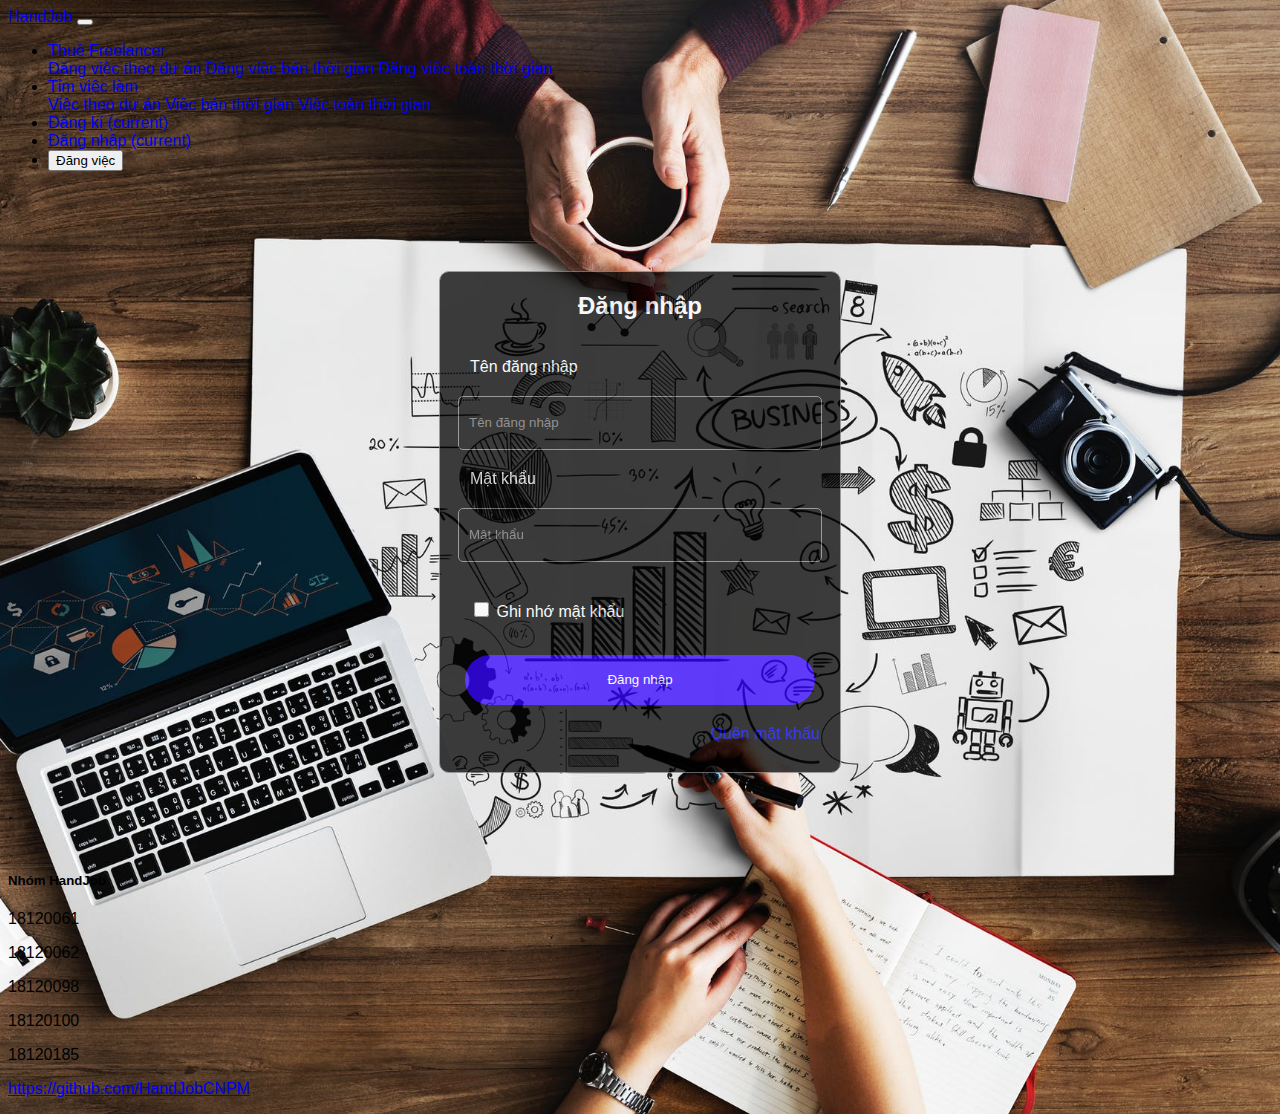
<file: login.html>
<!DOCTYPE html>
<html lang="en">

<head>
    <meta charset="UTF-8">
    <meta name="viewport" content="width=device-width, initial-scale=1.0">
    <title>Login</title>

    <link rel="stylesheet" href="https://cdn.jsdelivr.net/npm/bootstrap@4.5.3/dist/css/bootstrap.min.css"
        integrity="sha384-TX8t27EcRE3e/ihU7zmQxVncDAy5uIKz4rEkgIXeMed4M0jlfIDPvg6uqKI2xXr2" crossorigin="anonymous">
    <link rel="stylesheet" type="text/css" href="design.css">
</head>

<body>
    <div class="Header">
        <nav class="navbar navbar-nav navbar-expand-md navbar-dark bg-info">
            <div class="col-lg-2 col-md-2">
                <a class="navbar-brand" href="./index.html">HandJob</a>
                <button class="navbar-toggler" type="button" data-toggle="collapse"
                    data-target="#navbarSupportedContent" aria-controls="navbarSupportedContent" aria-expanded="false"
                    aria-label="Toggle navigation">
                    <span class="navbar-toggler-icon"></span>
                </button>
            </div>

            <div class="collapse navbar-collapse" id="navbarSupportedContent">
                <ul class="navbar-nav col-12">
                    <li class="nav-item active dropdown col-md-3 ">
                        <a class="nav-link dropdown-toggle" href="#" id="navbarDropdown" role="button"
                            data-toggle="dropdown" aria-haspopup="true" aria-expanded="false">
                            Thuê Freelancer
                        </a>
                        <div class="dropdown-menu" aria-labelledby="navbarDropdown">
                            <a class="dropdown-item" href="#">Đăng việc theo dự án</a>
                            <a class="dropdown-item" href="#">Đăng việc bán thời gian</a>
                            <a class="dropdown-item" href="#">Đăng việc toàn thời gian</a>
                    </li>
                    <li class="nav-item active dropdown col-md-3 ">
                        <a class="nav-link dropdown-toggle" href="#" id="navbarDropdown" role="button"
                            data-toggle="dropdown" aria-haspopup="true" aria-expanded="false">
                            Tỉm việc làm
                        </a>
                        <div class="dropdown-menu" aria-labelledby="navbarDropdown">
                            <a class="dropdown-item" href="#">Việc theo dự án</a>
                            <a class="dropdown-item" href="#">Việc bán thời gian</a>
                            <a class="dropdown-item" href="#">Việc toàn thời gian</a>
                    </li>
                    <li class="nav-item active col-md-2 ">
                        <a class="nav-link" href="#">Đăng kí <span class="sr-only">(current)</span></a>
                    </li>
                    <li class="nav-item active col-md-2 ">
                        <a class="nav-link" href="./register.html">Đăng nhập <span class="sr-only">(current)</span></a>
                    </li>
                    <li class="nav-item active col-md-2 ">
                        <button class="btn btn-success" data-toggle="modal" data-target="#PostJob">
                            Đăng việc
                        </button>
                    </li>
                </ul>
            </div>
        </nav>
    </div>

    <div class="login">
        <h2>Đăng nhập</h2>
        <br>
        <p>Tên đăng nhập</p>
        <div class="btn-container">
            <input type="text" placeholder="Tên đăng nhập">
        </div>
        <p>Mật khẩu</p>
        <div class="btn-container">
            <input type="password" placeholder="Mật khẩu">
        </div>
        <div class="login-check">
            <input type="checkbox"> Ghi nhớ mật khẩu
        </div>
        <br>
        <div class="btn-container"><button href="#">Đăng nhập</button>
        </div>
        <div class="check-btn">
            <a href="#">
                Quên mật khẩu
            </a>
        </div>
    </div>

    <div class="Footer">
        <div class="page-footer font-small pt-4 bg-info">
            <div class="container-fluid text-center">
                <div class="row">
                    <div class="col-md-12">
                        <h5>
                            <p class="text-light">Nhóm HandJob</p>
                        </h5>
                        <p class="text-light">18120061</p>
                        <p class="text-light">18120062</p>
                        <p class="text-light">18120098</p>
                        <p class="text-light">18120100</p>
                        <p class="text-light">18120185</p>
                        <p><a href="https://github.com/HandJobCNPM"
                                class="text-light">https://github.com/HandJobCNPM</a></p>
                    </div>
                </div>
            </div>
        </div>
    </div>
    <script src="https://code.jquery.com/jquery-3.5.1.slim.min.js"
        integrity="sha384-DfXdz2htPH0lsSSs5nCTpuj/zy4C+OGpamoFVy38MVBnE+IbbVYUew+OrCXaRkfj"
        crossorigin="anonymous"></script>
    <script src="https://cdn.jsdelivr.net/npm/bootstrap@4.5.3/dist/js/bootstrap.bundle.min.js"
        integrity="sha384-ho+j7jyWK8fNQe+A12Hb8AhRq26LrZ/JpcUGGOn+Y7RsweNrtN/tE3MoK7ZeZDyx"
        crossorigin="anonymous"></script>
</body>

</html>
</file>
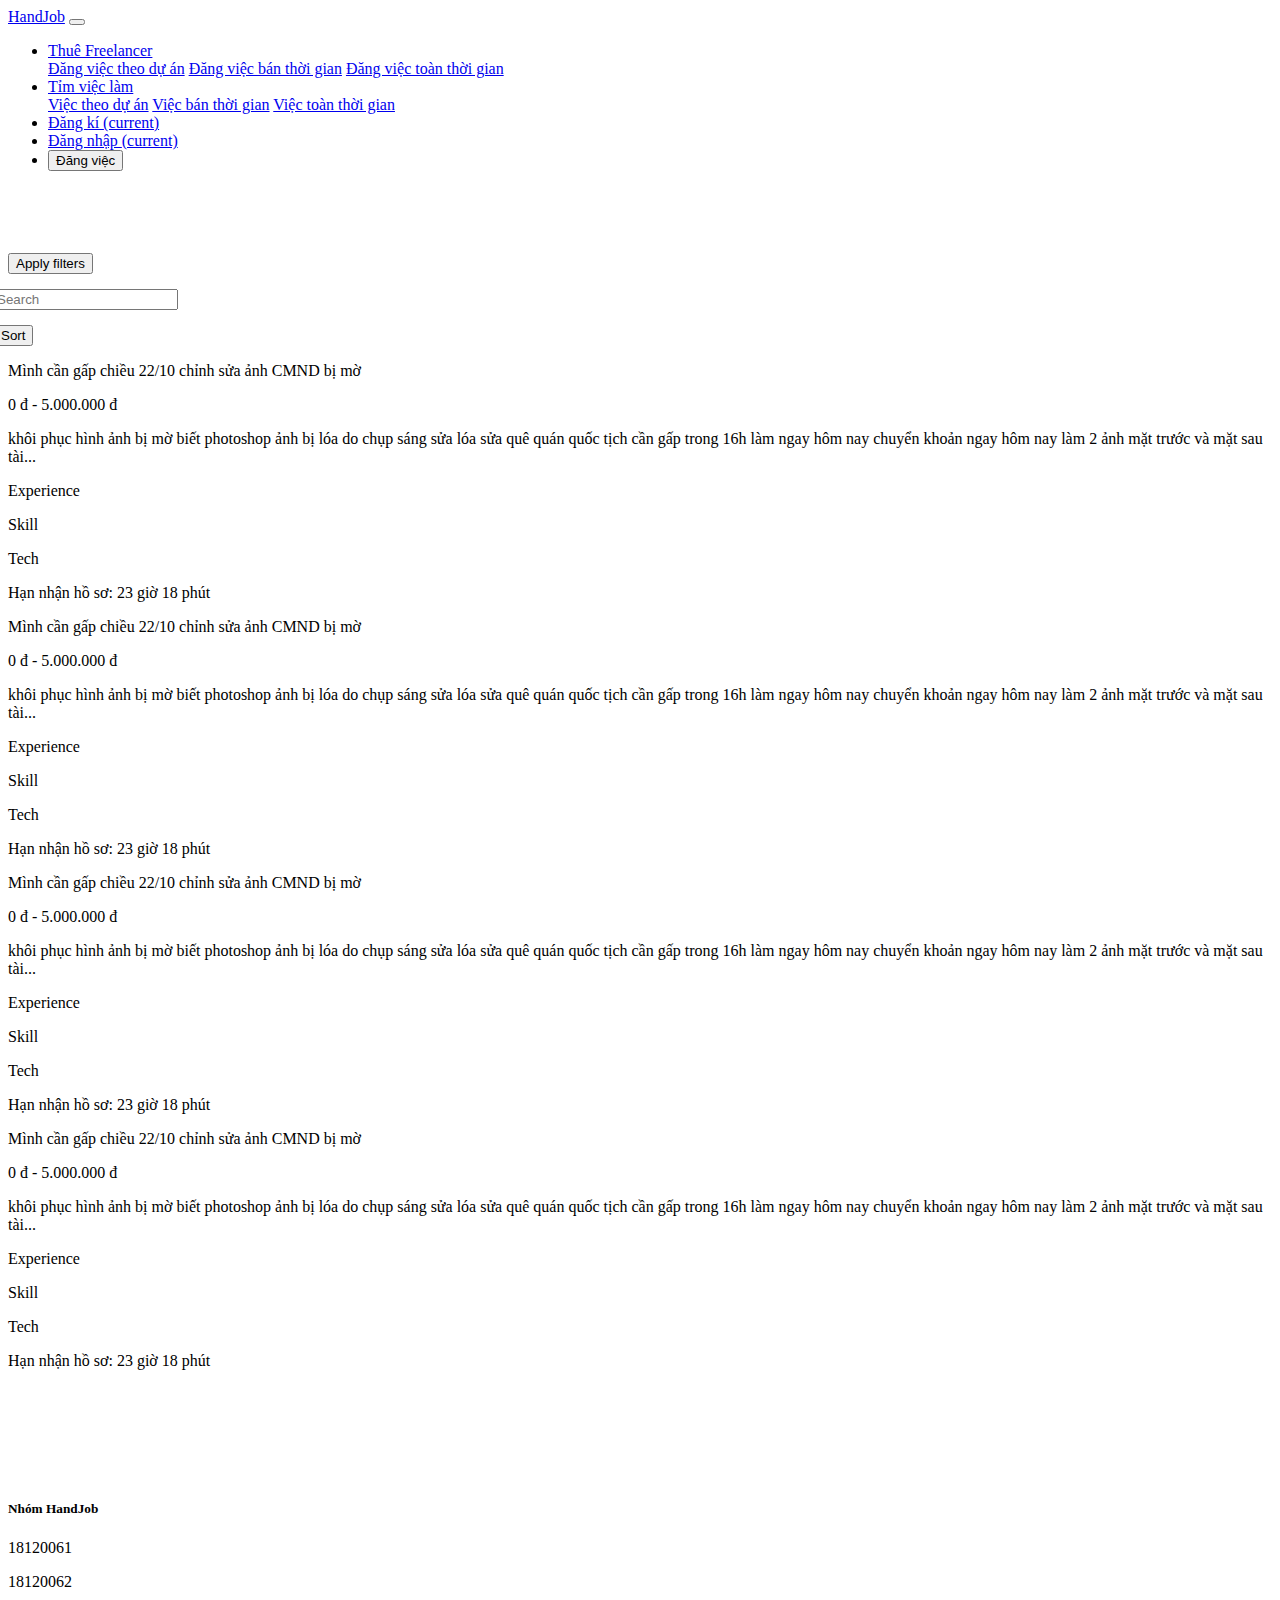
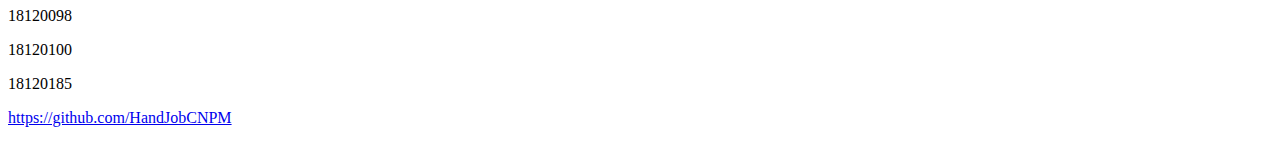
<file: main.html>
<!DOCTYPE html>
<html lang="en">

<head>
  <meta charset="UTF-8">
  <meta name="viewport" content="width=device-width, initial-scale=1.0">
  <title>Main</title>

  <link rel="stylesheet" href="https://cdn.jsdelivr.net/npm/bootstrap@4.5.3/dist/css/bootstrap.min.css"
    integrity="sha384-TX8t27EcRE3e/ihU7zmQxVncDAy5uIKz4rEkgIXeMed4M0jlfIDPvg6uqKI2xXr2" crossorigin="anonymous">
  <link rel="stylesheet" type="text/css" href="main.css">
</head>

<body>
  <div class="Header">
    <nav class="navbar navbar-expand-md navbar-dark bg-info">
      <div class="col-md-2">
        <a class="navbar-brand" href="#">HandJob</a>
        <button class="navbar-toggler" type="button" data-toggle="collapse" data-target="#navbarSupportedContent"
          aria-controls="navbarSupportedContent" aria-expanded="false" aria-label="Toggle navigation">
          <span class="navbar-toggler-icon"></span>
        </button>
      </div>

      <div class="collapse navbar-collapse" id="navbarSupportedContent">
        <ul class="navbar-nav col-12">
          <li class="nav-item active dropdown col-md-3">
            <a class="nav-link dropdown-toggle" href="#" id="navbarDropdown" role="button" data-toggle="dropdown"
              aria-haspopup="true" aria-expanded="false">
              Thuê Freelancer
            </a>
            <div class="dropdown-menu" aria-labelledby="navbarDropdown">
              <a class="dropdown-item" href="#">Đăng việc theo dự án</a>
              <a class="dropdown-item" href="#">Đăng việc bán thời gian</a>
              <a class="dropdown-item" href="#">Đăng việc toàn thời gian</a>
          </li>
          <li class="nav-item active dropdown col-md-3">
            <a class="nav-link dropdown-toggle" href="#" id="navbarDropdown" role="button" data-toggle="dropdown"
              aria-haspopup="true" aria-expanded="false">
              Tỉm việc làm
            </a>
            <div class="dropdown-menu" aria-labelledby="navbarDropdown">
              <a class="dropdown-item" href="#">Việc theo dự án</a>
              <a class="dropdown-item" href="#">Việc bán thời gian</a>
              <a class="dropdown-item" href="#">Việc toàn thời gian</a>
          </li>
          <li class="nav-item active col-md-2">
            <a class="nav-link" href="#">Đăng kí <span class="sr-only">(current)</span></a>
          </li>
          <li class="nav-item active col-md-2">
            <a class="nav-link" href="#">Đăng nhập <span class="sr-only">(current)</span></a>
          </li>
          <li class="nav-item active col-md-2">
            <button class="btn btn-success" data-toggle="modal" data-target="#PostJob">
              Đăng việc
            </button>
          </li>
        </ul>
      </div>
    </nav>
  </div>

  <div class="container">
    <div class="row">
      <div class="col-md-3 d-none d-md-block border border-primary mr-3">
        <p class="word">

        </p>
        <div class="col-md-12">
          <button class="btn btn-outline-warning btn-lg ml-4" type="submit">Apply filters</button>
        </div>
      </div>
      <div class="col-md-8 col-12 text-center border border-primary">
        <div class="row border-bottom border-bot">
          <div class="col-md-6">
            <form class="form-inline my-2 my-md-0">
              <input class="form-control mr-sm-2" type="search" placeholder="Search" aria-label="Search">
            </form>
          </div>
          <div class="col-md-1 offset-md-4">
            <button class="btn btn-outline-warning my-2 my-sm-0" type="submit">Sort</button>
          </div>
        </div>
        <div class="border-bottom border-bot">
          <div class="row text">
            <div class="col-md-7 text-left">
              <p>Mình cần gấp chiều 22/10 chỉnh sửa ảnh CMND bị mờ</p>
            </div>
            <div class="col-md-5 text-right">
              <p>0 đ - 5.000.000 đ</p>
            </div>
          </div>
          <div class="row text">
            <div class="col-md-12 text-left">
              <p>khôi phục hình ảnh bị mờ biết photoshop ảnh bị lóa do chụp sáng sửa lóa sửa quê quán quốc tịch cần gấp
                trong 16h làm ngay hôm nay chuyển khoản ngay hôm nay làm 2 ảnh mặt trước và mặt sau tài...</p>
            </div>
          </div>
          <div class="row text">
            <div class="col-md-6 text-left">
              <p class="badge badge-warning">Experience</p>
              <p class="badge badge-warning">Skill</p>
              <p class="badge badge-warning">Tech</p>
            </div>
            <div class="col-md-6 text-right">
              <p>Hạn nhận hồ sơ: 23 giờ 18 phút</p>
            </div>
          </div>
        </div>
        <div class="border-bottom border-bot">
          <div class="row text">
            <div class="col-md-7 text-left">
              <p>Mình cần gấp chiều 22/10 chỉnh sửa ảnh CMND bị mờ</p>
            </div>
            <div class="col-md-5 text-right">
              <p>0 đ - 5.000.000 đ</p>
            </div>
          </div>
          <div class="row text">
            <div class="col-md-12 text-left">
              <p>khôi phục hình ảnh bị mờ biết photoshop ảnh bị lóa do chụp sáng sửa lóa sửa quê quán quốc tịch cần gấp
                trong 16h làm ngay hôm nay chuyển khoản ngay hôm nay làm 2 ảnh mặt trước và mặt sau tài...</p>
            </div>
          </div>
          <div class="row text">
            <div class="col-md-6 text-left">
              <p class="badge badge-warning">Experience</p>
              <p class="badge badge-warning">Skill</p>
              <p class="badge badge-warning">Tech</p>
            </div>
            <div class="col-md-6 text-right">
              <p>Hạn nhận hồ sơ: 23 giờ 18 phút</p>
            </div>
          </div>
        </div>
        <div class="border-bottom border-bot">
          <div class="row text">
            <div class="col-md-7 text-left">
              <p>Mình cần gấp chiều 22/10 chỉnh sửa ảnh CMND bị mờ</p>
            </div>
            <div class="col-md-5 text-right">
              <p>0 đ - 5.000.000 đ</p>
            </div>
          </div>
          <div class="row text">
            <div class="col-md-12 text-left">
              <p>khôi phục hình ảnh bị mờ biết photoshop ảnh bị lóa do chụp sáng sửa lóa sửa quê quán quốc tịch cần gấp
                trong 16h làm ngay hôm nay chuyển khoản ngay hôm nay làm 2 ảnh mặt trước và mặt sau tài...</p>
            </div>
          </div>
          <div class="row text">
            <div class="col-md-6 text-left">
              <p class="badge badge-warning">Experience</p>
              <p class="badge badge-warning">Skill</p>
              <p class="badge badge-warning">Tech</p>
            </div>
            <div class="col-md-6 text-right">
              <p>Hạn nhận hồ sơ: 23 giờ 18 phút</p>
            </div>
          </div>
        </div>
        <div class="border-bottom border-bot">
          <div class="row text">
            <div class="col-md-7 text-left">
              <p>Mình cần gấp chiều 22/10 chỉnh sửa ảnh CMND bị mờ</p>
            </div>
            <div class="col-md-5 text-right">
              <p>0 đ - 5.000.000 đ</p>
            </div>
          </div>
          <div class="row text">
            <div class="col-md-12 text-left">
              <p>khôi phục hình ảnh bị mờ biết photoshop ảnh bị lóa do chụp sáng sửa lóa sửa quê quán quốc tịch cần gấp
                trong 16h làm ngay hôm nay chuyển khoản ngay hôm nay làm 2 ảnh mặt trước và mặt sau tài...</p>
            </div>
          </div>
          <div class="row text">
            <div class="col-md-6 text-left">
              <p class="badge badge-warning">Experience</p>
              <p class="badge badge-warning">Skill</p>
              <p class="badge badge-warning">Tech</p>
            </div>
            <div class="col-md-6 text-right">
              <p>Hạn nhận hồ sơ: 23 giờ 18 phút</p>
            </div>
          </div>
        </div>
      </div>
    </div>
  </div>
  <div class="Footer">
    <div class="page-footer font-small pt-4 bg-info">
      <div class="container-fluid text-center">
        <div class="row">
          <div class="col-md-12">
            <h5>
              <p class="text-light">Nhóm HandJob</p>
            </h5>
            <p class="text-light">18120061</p>
            <p class="text-light">18120062</p>
            <p class="text-light">18120098</p>
            <p class="text-light">18120100</p>
            <p class="text-light">18120185</p>
            <p><a href="https://github.com/HandJobCNPM" class="text-light">https://github.com/HandJobCNPM</a></p>
          </div>
        </div>
      </div>
    </div>
  </div>
  <script src="https://code.jquery.com/jquery-3.5.1.slim.min.js"
    integrity="sha384-DfXdz2htPH0lsSSs5nCTpuj/zy4C+OGpamoFVy38MVBnE+IbbVYUew+OrCXaRkfj"
    crossorigin="anonymous"></script>
  <script src="https://cdn.jsdelivr.net/npm/bootstrap@4.5.3/dist/js/bootstrap.bundle.min.js"
    integrity="sha384-ho+j7jyWK8fNQe+A12Hb8AhRq26LrZ/JpcUGGOn+Y7RsweNrtN/tE3MoK7ZeZDyx"
    crossorigin="anonymous"></script>
</body>

</html>
</file>
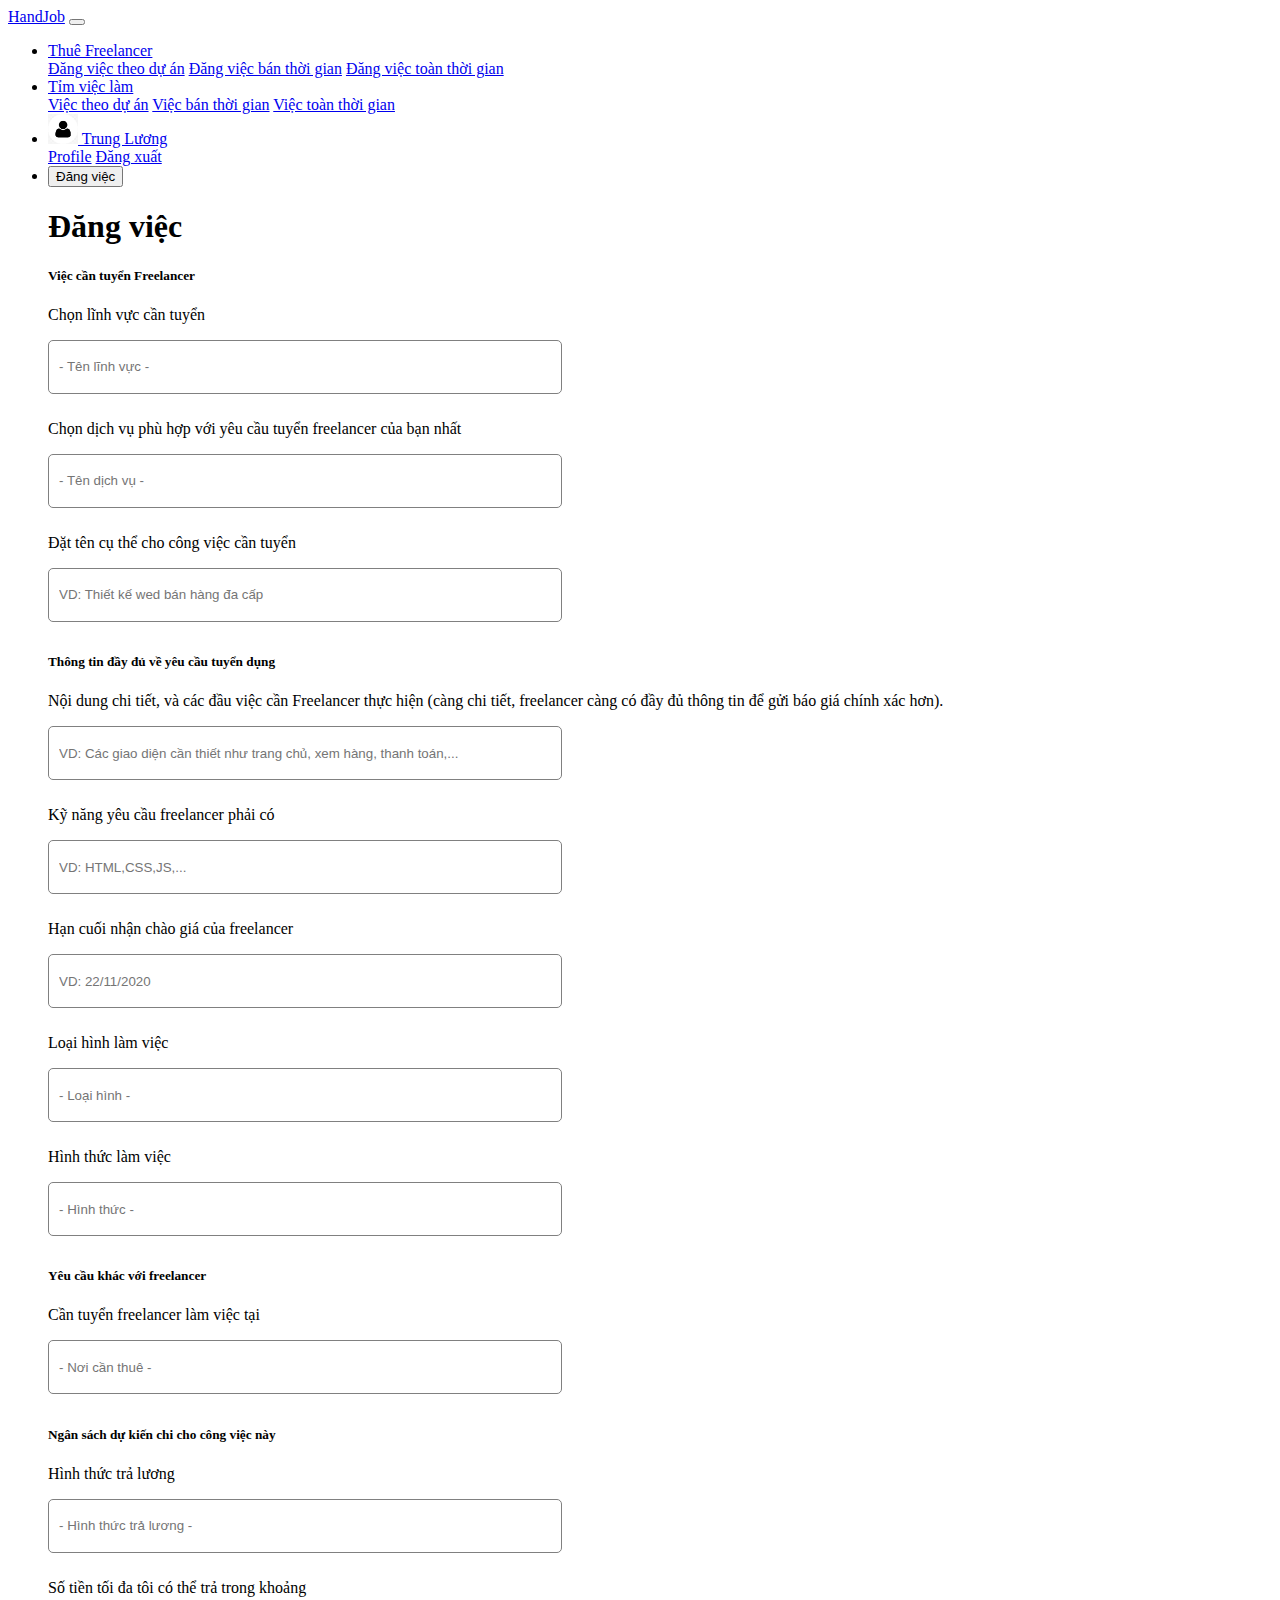
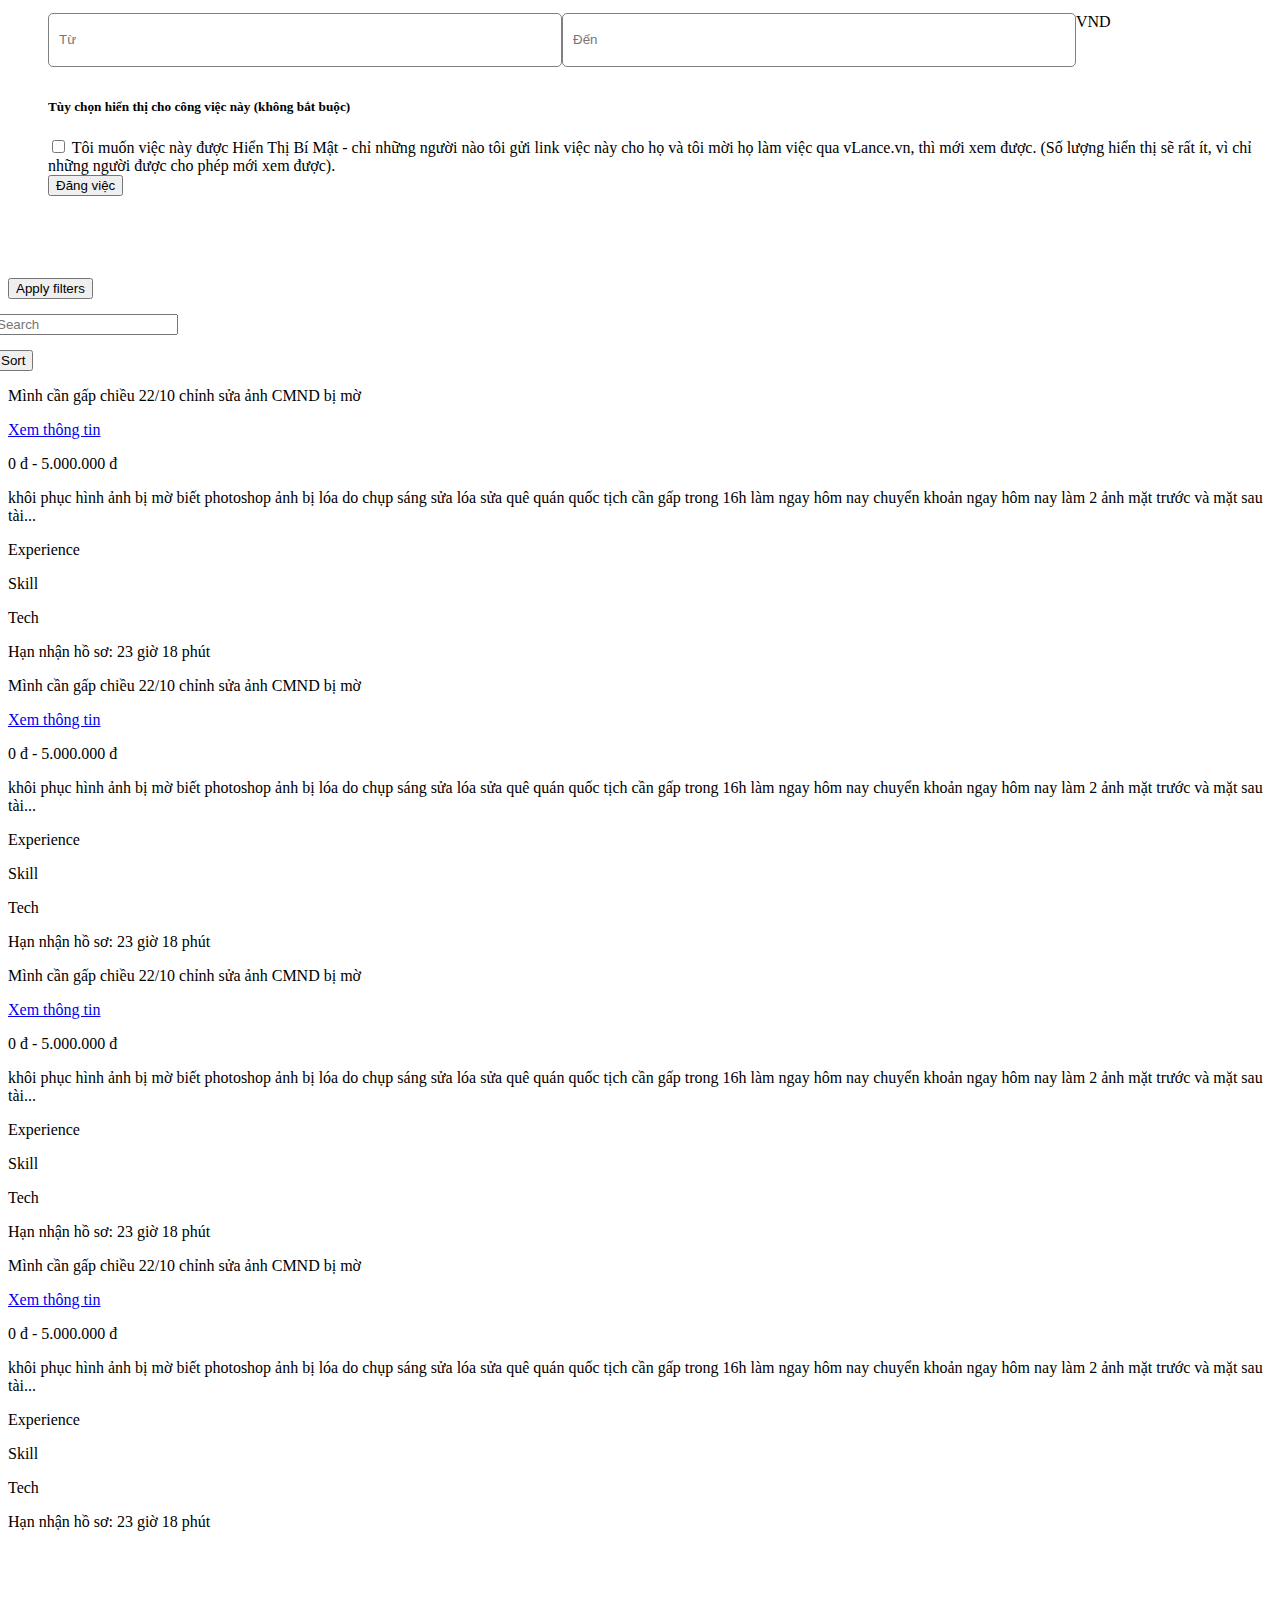
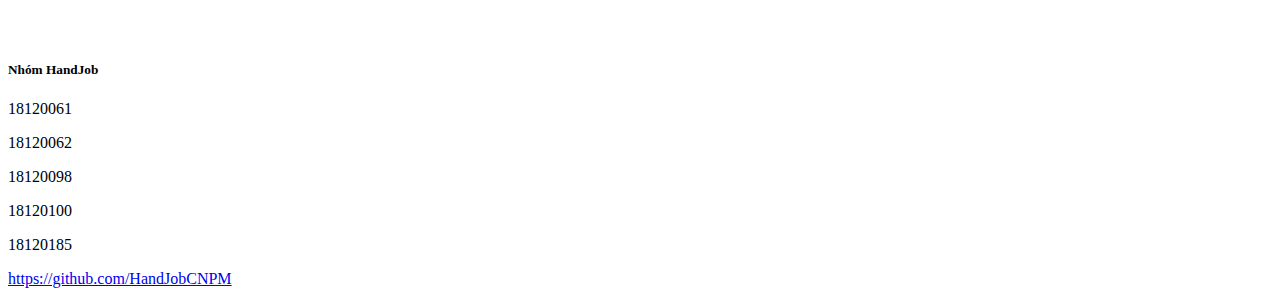
<file: MainLogin.html>
<!DOCTYPE html>
<html lang="en">

<head>
    <meta charset="UTF-8">
    <meta name="viewport" content="width=device-width, initial-scale=1.0">
    <title>MainLogin</title>

    <link rel="stylesheet" href="https://cdn.jsdelivr.net/npm/bootstrap@4.5.3/dist/css/bootstrap.min.css"
        integrity="sha384-TX8t27EcRE3e/ihU7zmQxVncDAy5uIKz4rEkgIXeMed4M0jlfIDPvg6uqKI2xXr2" crossorigin="anonymous">
    <link rel="stylesheet" type="text/css" href="main.css">
</head>

<body>
    <div class="Header">
        <nav class="navbar navbar-expand-md navbar-dark bg-info">
            <div class="col-md-2">
                <a class="navbar-brand" href="#">HandJob</a>
                <button class="navbar-toggler" type="button" data-toggle="collapse"
                    data-target="#navbarSupportedContent" aria-controls="navbarSupportedContent" aria-expanded="false"
                    aria-label="Toggle navigation">
                    <span class="navbar-toggler-icon"></span>
                </button>
            </div>

            <div class="collapse navbar-collapse" id="navbarSupportedContent">
                <ul class="navbar-nav col-12">
                    <li class="nav-item active dropdown col-md-3">
                        <a class="nav-link dropdown-toggle" href="#" id="navbarDropdown" role="button"
                            data-toggle="dropdown" aria-haspopup="true" aria-expanded="false">
                            Thuê Freelancer
                        </a>
                        <div class="dropdown-menu" aria-labelledby="navbarDropdown">
                            <a class="dropdown-item" href="#">Đăng việc theo dự án</a>
                            <a class="dropdown-item" href="#">Đăng việc bán thời gian</a>
                            <a class="dropdown-item" href="#">Đăng việc toàn thời gian</a>
                    </li>
                    <li class="nav-item active dropdown col-md-3">
                        <a class="nav-link dropdown-toggle" href="#" id="navbarDropdown" role="button"
                            data-toggle="dropdown" aria-haspopup="true" aria-expanded="false">
                            Tỉm việc làm
                        </a>
                        <div class="dropdown-menu" aria-labelledby="navbarDropdown">
                            <a class="dropdown-item" href="#">Việc theo dự án</a>
                            <a class="dropdown-item" href="#">Việc bán thời gian</a>
                            <a class="dropdown-item" href="#">Việc toàn thời gian</a>
                    </li>
                    <li class="nav-item active dropdowm col-md-4">
                        <a class="nav-link dropdown-toggle" href="#" id="navbarDropdown" role="button"
                            data-toggle="dropdown" aria-haspopup="true" aria-expanded="false">
                            <img src="logoPerson.jpg" alt="Ảnh đại diện" style="width: 30px;height: 30px;"> Trung
                            Lương
                        </a>
                        <div class="dropdown-menu" aria-labelledby="navbarDropdown">
                            <a class="dropdown-item" href="./profile.html">Profile</a>
                            <a class="dropdown-item" href="./login.html">Đăng xuất</a>
                        </div>
                    </li>
                    <li class="nav-item active col-md-2">
                        <button class="btn btn-success" data-toggle="modal" data-target="#PostJob">
                            Đăng việc
                        </button>
                        <div class="modal fade" id="PostJob">
                            <div class="modal-dialog modal-dialog-scrollable modal-xl modal-lg">
                                <div class="modal-content">
                                    <div class="modal-header">
                                        <h1 class="modal-title">Đăng việc</h1>
                                    </div>
                                    <div class="modal-body row">
                                        <div class="col-md-10 offset-md-2">
                                            <h5>Việc cần tuyển Freelancer</h5>
                                            <p>Chọn lĩnh vực cần tuyển</p>
                                            <div class="btn-container">
                                                <input type="text" placeholder="- Tên lĩnh vực -">
                                            </div>
                                            <p>Chọn dịch vụ phù hợp với yêu cầu tuyển freelancer của bạn nhất</p>
                                            <div class="btn-container">
                                                <input type="text" placeholder="- Tên dịch vụ -">
                                            </div>
                                            <p>Đặt tên cụ thể cho công việc cần tuyển</p>
                                            <div class="btn-container">
                                                <input type="text" placeholder="VD: Thiết kế wed bán hàng đa cấp">
                                            </div>
                                            <h5>Thông tin đầy đủ về yêu cầu tuyển dụng</h5>
                                            <p>Nội dung chi tiết, và các đầu việc cần Freelancer thực hiện (càng chi
                                                tiết,
                                                freelancer càng có đầy đủ thông tin để gửi báo giá chính xác hơn).</p>
                                            <div class="btn-container">
                                                <input type="text"
                                                    placeholder="VD: Các giao diện cần thiết như trang chủ, xem hàng, thanh toán,...">
                                            </div>
                                            <p>Kỹ năng yêu cầu freelancer phải có</p>
                                            <div class="btn-container">
                                                <input type="text" placeholder="VD: HTML,CSS,JS,...">
                                            </div>
                                            <p>Hạn cuối nhận chào giá của freelancer</p>
                                            <div class="btn-container">
                                                <input type="text" placeholder="VD: 22/11/2020">
                                            </div>
                                            <p>Loại hình làm việc</p>
                                            <div class="btn-container">
                                                <input type="text" placeholder="- Loại hình -">
                                            </div>
                                            <p>Hình thức làm việc</p>
                                            <div class="btn-container">
                                                <input type="text" placeholder="- Hình thức -">
                                            </div>
                                            <h5>Yêu cầu khác với freelancer</h5>
                                            <p>Cần tuyển freelancer làm việc tại</p>
                                            <div class="btn-container">
                                                <input type="text" placeholder="- Nơi cần thuê -">
                                            </div>
                                            <h5>Ngân sách dự kiến chi cho công việc này</h5>
                                            <p>Hình thức trả lương</p>
                                            <div class="btn-container">
                                                <input type="text" placeholder="- Hình thức trả lương -">
                                            </div>
                                            <p>Số tiền tối đa tôi có thể trả trong khoảng</p>
                                            <div class="btn-container">
                                                <input type="text" placeholder="Từ">
                                                <input type="text" placeholder="Đến">VND
                                            </div>
                                            <h5>Tùy chọn hiển thị cho công việc này (không bắt buộc)</h5>
                                            <div class="login-check">
                                                <input type="checkbox"> Tôi muốn việc này được Hiển Thị Bí Mật -
                                                chỉ những người nào tôi gửi link việc này cho họ và tôi mời họ làm việc
                                                qua vLance.vn, thì mới xem được.
                                                (Số lượng hiển thị sẽ rất ít, vì chỉ những người được cho phép mới xem
                                                được).
                                            </div>
                                        </div>
                                    </div>
                                    <div class="modal-footer">
                                        <button class="btn btn-warning btn-lg btn-block" type="submit">Đăng việc</button>
                                    </div>
                                </div>
                            </div>
                        </div>
                    </li>
                </ul>
            </div>
        </nav>
    </div>

    <div class="container">
        <div class="row">
            <div class="col-md-3 d-none d-md-block border border-primary mr-3">
                <p class="word">

                </p>
                <div class="col-md-12">
                    <button class="btn btn-outline-warning btn-lg ml-4" type="submit">Apply filters</button>
                </div>
            </div>
            <div class="col-md-8 col-12 text-center border border-primary">
                <div class="row border-bottom border-bot">
                    <div class="col-md-6">
                        <form class="form-inline my-2 my-md-0">
                            <input class="form-control mr-sm-2" type="search" placeholder="Search" aria-label="Search">
                        </form>
                    </div>
                    <div class="col-md-1 offset-md-4">
                        <button class="btn btn-outline-warning my-2 my-sm-0" type="submit">Sort</button>
                    </div>
                </div>
                <div class="border-bottom border-bot">
                    <div class="row text">
                        <div class="col-md-7 text-left">
                            <p>Mình cần gấp chiều 22/10 chỉnh sửa ảnh CMND bị mờ</p>
                        </div>
                        <div class="col-md-5 text-right">
                            <a class="btn btn-secondary" href="./detail.html" role="button">Xem thông tin </a>
                        </div>
                    </div>
                    <div class="row text">
                        <div class="col-md-12 text-left">
                            <p>0 đ - 5.000.000 đ</p>
                        </div>
                    </div>
                    <div class="row text">
                        <div class="col-md-12 text-left">
                            <p>khôi phục hình ảnh bị mờ biết photoshop ảnh bị lóa do chụp sáng sửa lóa sửa quê quán quốc
                                tịch cần gấp
                                trong 16h làm ngay hôm nay chuyển khoản ngay hôm nay làm 2 ảnh mặt trước và mặt sau
                                tài...</p>
                        </div>
                    </div>
                    <div class="row text">
                        <div class="col-md-6 text-left">
                            <p class="badge badge-warning">Experience</p>
                            <p class="badge badge-warning">Skill</p>
                            <p class="badge badge-warning">Tech</p>
                        </div>
                        <div class="col-md-6 text-right">
                            <p>Hạn nhận hồ sơ: 23 giờ 18 phút</p>
                        </div>
                    </div>
                </div>
                <div class="border-bottom border-bot">
                    <div class="row text">
                        <div class="col-md-7 text-left">
                            <p>Mình cần gấp chiều 22/10 chỉnh sửa ảnh CMND bị mờ</p>
                        </div>
                        <div class="col-md-5 text-right">
                            <a class="btn btn-secondary" href="./detail.html" role="button">Xem thông tin </a>
                        </div>
                    </div>
                    <div class="row text">
                        <div class="col-md-12 text-left">
                            <p>0 đ - 5.000.000 đ</p>
                        </div>
                    </div>
                    <div class="row text">
                        <div class="col-md-12 text-left">
                            <p>khôi phục hình ảnh bị mờ biết photoshop ảnh bị lóa do chụp sáng sửa lóa sửa quê quán quốc
                                tịch cần gấp
                                trong 16h làm ngay hôm nay chuyển khoản ngay hôm nay làm 2 ảnh mặt trước và mặt sau
                                tài...</p>
                        </div>
                    </div>
                    <div class="row text">
                        <div class="col-md-6 text-left">
                            <p class="badge badge-warning">Experience</p>
                            <p class="badge badge-warning">Skill</p>
                            <p class="badge badge-warning">Tech</p>
                        </div>
                        <div class="col-md-6 text-right">
                            <p>Hạn nhận hồ sơ: 23 giờ 18 phút</p>
                        </div>
                    </div>
                </div>
                <div class="border-bottom border-bot">
                    <div class="row text">
                        <div class="col-md-7 text-left">
                            <p>Mình cần gấp chiều 22/10 chỉnh sửa ảnh CMND bị mờ</p>
                        </div>
                        <div class="col-md-5 text-right">
                            <a class="btn btn-secondary" href="./detail.html" role="button">Xem thông tin </a>
                        </div>
                    </div>
                    <div class="row text">
                        <div class="col-md-12 text-left">
                            <p>0 đ - 5.000.000 đ</p>
                        </div>
                    </div>
                    <div class="row text">
                        <div class="col-md-12 text-left">
                            <p>khôi phục hình ảnh bị mờ biết photoshop ảnh bị lóa do chụp sáng sửa lóa sửa quê quán quốc
                                tịch cần gấp
                                trong 16h làm ngay hôm nay chuyển khoản ngay hôm nay làm 2 ảnh mặt trước và mặt sau
                                tài...</p>
                        </div>
                    </div>
                    <div class="row text">
                        <div class="col-md-6 text-left">
                            <p class="badge badge-warning">Experience</p>
                            <p class="badge badge-warning">Skill</p>
                            <p class="badge badge-warning">Tech</p>
                        </div>
                        <div class="col-md-6 text-right">
                            <p>Hạn nhận hồ sơ: 23 giờ 18 phút</p>
                        </div>
                    </div>
                </div>
                <div class="border-bottom border-bot">
                    <div class="row text">
                        <div class="col-md-7 text-left">
                            <p>Mình cần gấp chiều 22/10 chỉnh sửa ảnh CMND bị mờ</p>
                        </div>
                        <div class="col-md-5 text-right">
                            <a class="btn btn-secondary" href="./detail.html" role="button">Xem thông tin </a>
                        </div>
                    </div>
                    <div class="row text">
                        <div class="col-md-12 text-left">
                            <p>0 đ - 5.000.000 đ</p>
                        </div>
                    </div>
                    <div class="row text">
                        <div class="col-md-12 text-left">
                            <p>khôi phục hình ảnh bị mờ biết photoshop ảnh bị lóa do chụp sáng sửa lóa sửa quê quán quốc
                                tịch cần gấp
                                trong 16h làm ngay hôm nay chuyển khoản ngay hôm nay làm 2 ảnh mặt trước và mặt sau
                                tài...</p>
                        </div>
                    </div>
                    <div class="row text">
                        <div class="col-md-6 text-left">
                            <p class="badge badge-warning">Experience</p>
                            <p class="badge badge-warning">Skill</p>
                            <p class="badge badge-warning">Tech</p>
                        </div>
                        <div class="col-md-6 text-right">
                            <p>Hạn nhận hồ sơ: 23 giờ 18 phút</p>
                        </div>
                    </div>
                </div>
            </div>
        </div>
    </div>
    <div class="Footer">
        <div class="page-footer font-small pt-4 bg-info">
            <div class="container-fluid text-center">
                <div class="row">
                    <div class="col-md-12">
                        <h5>
                            <p class="text-light">Nhóm HandJob</p>
                        </h5>
                        <p class="text-light">18120061</p>
                        <p class="text-light">18120062</p>
                        <p class="text-light">18120098</p>
                        <p class="text-light">18120100</p>
                        <p class="text-light">18120185</p>
                        <p><a href="https://github.com/HandJobCNPM"
                                class="text-light">https://github.com/HandJobCNPM</a></p>
                    </div>
                </div>
            </div>
        </div>
    </div>
    <script src="https://code.jquery.com/jquery-3.5.1.slim.min.js"
        integrity="sha384-DfXdz2htPH0lsSSs5nCTpuj/zy4C+OGpamoFVy38MVBnE+IbbVYUew+OrCXaRkfj"
        crossorigin="anonymous"></script>
    <script src="https://cdn.jsdelivr.net/npm/bootstrap@4.5.3/dist/js/bootstrap.bundle.min.js"
        integrity="sha384-ho+j7jyWK8fNQe+A12Hb8AhRq26LrZ/JpcUGGOn+Y7RsweNrtN/tE3MoK7ZeZDyx"
        crossorigin="anonymous"></script>
</body>

</html>
</file>
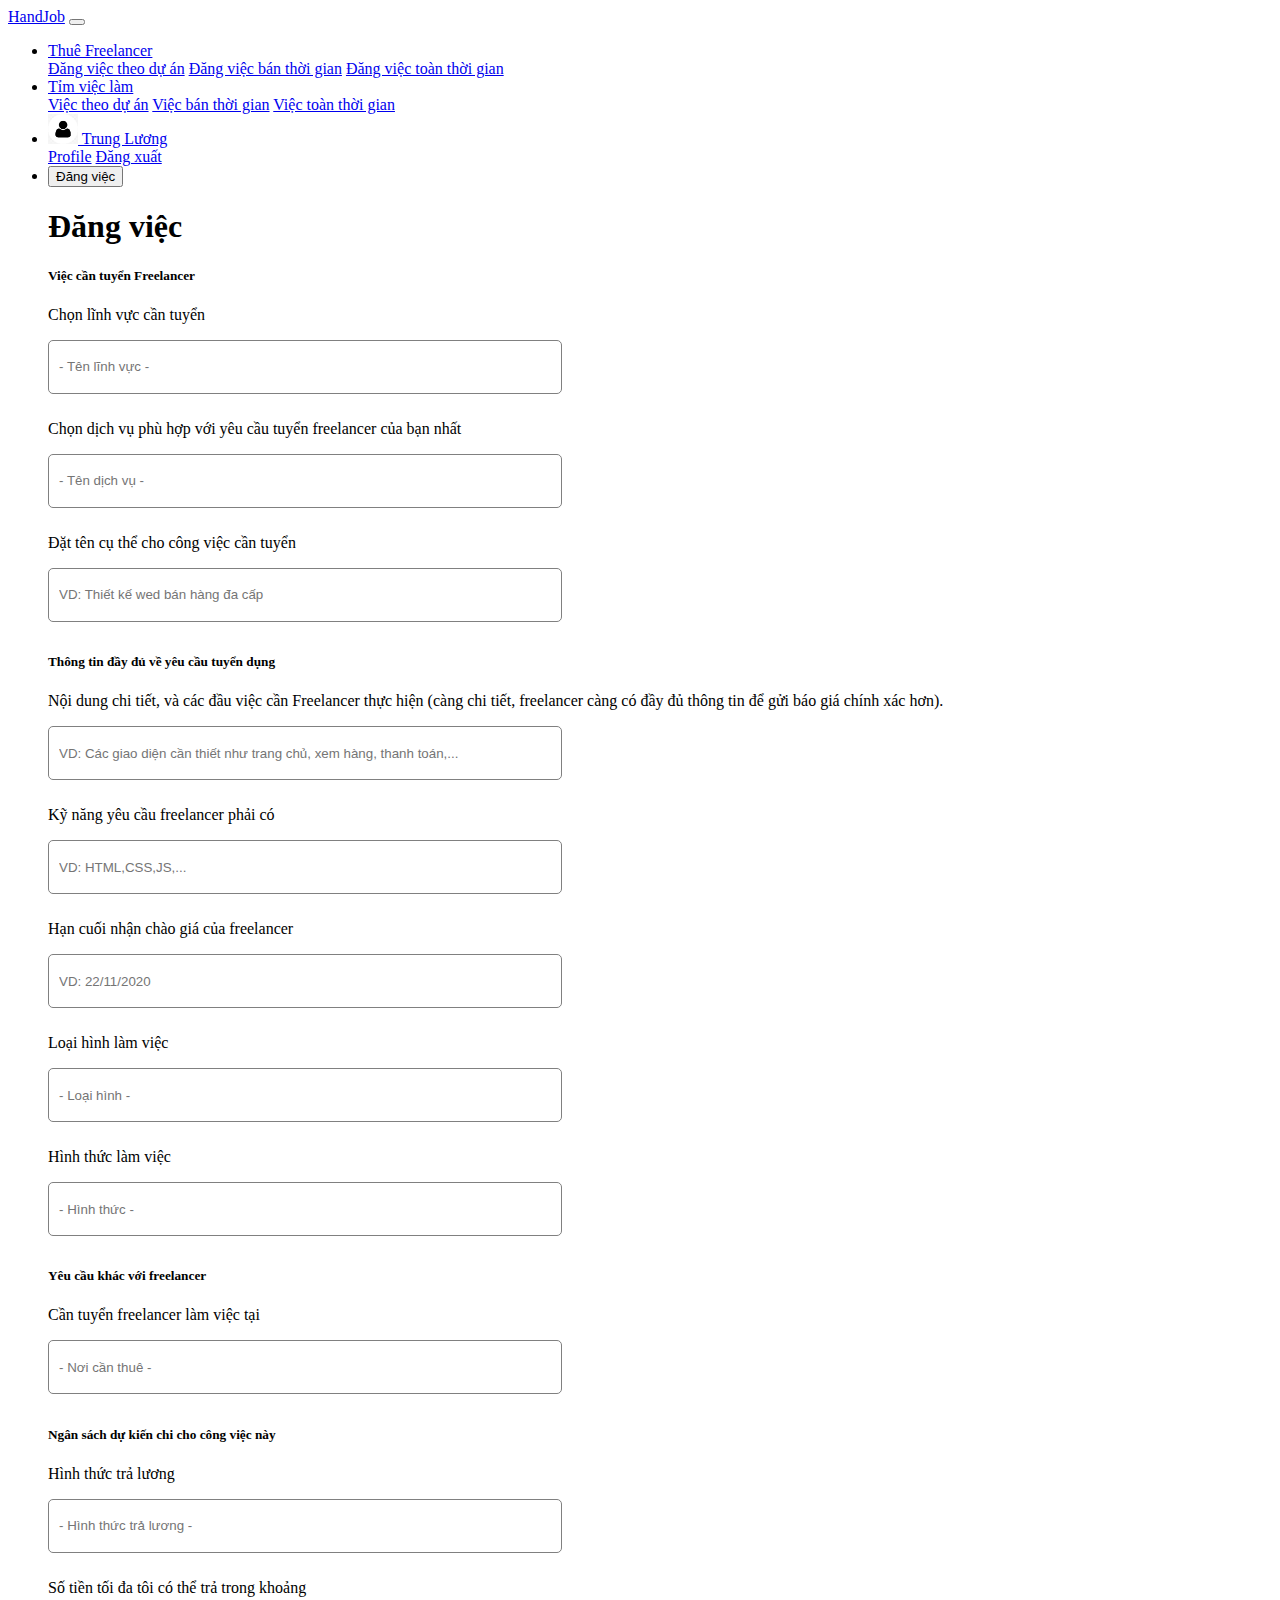
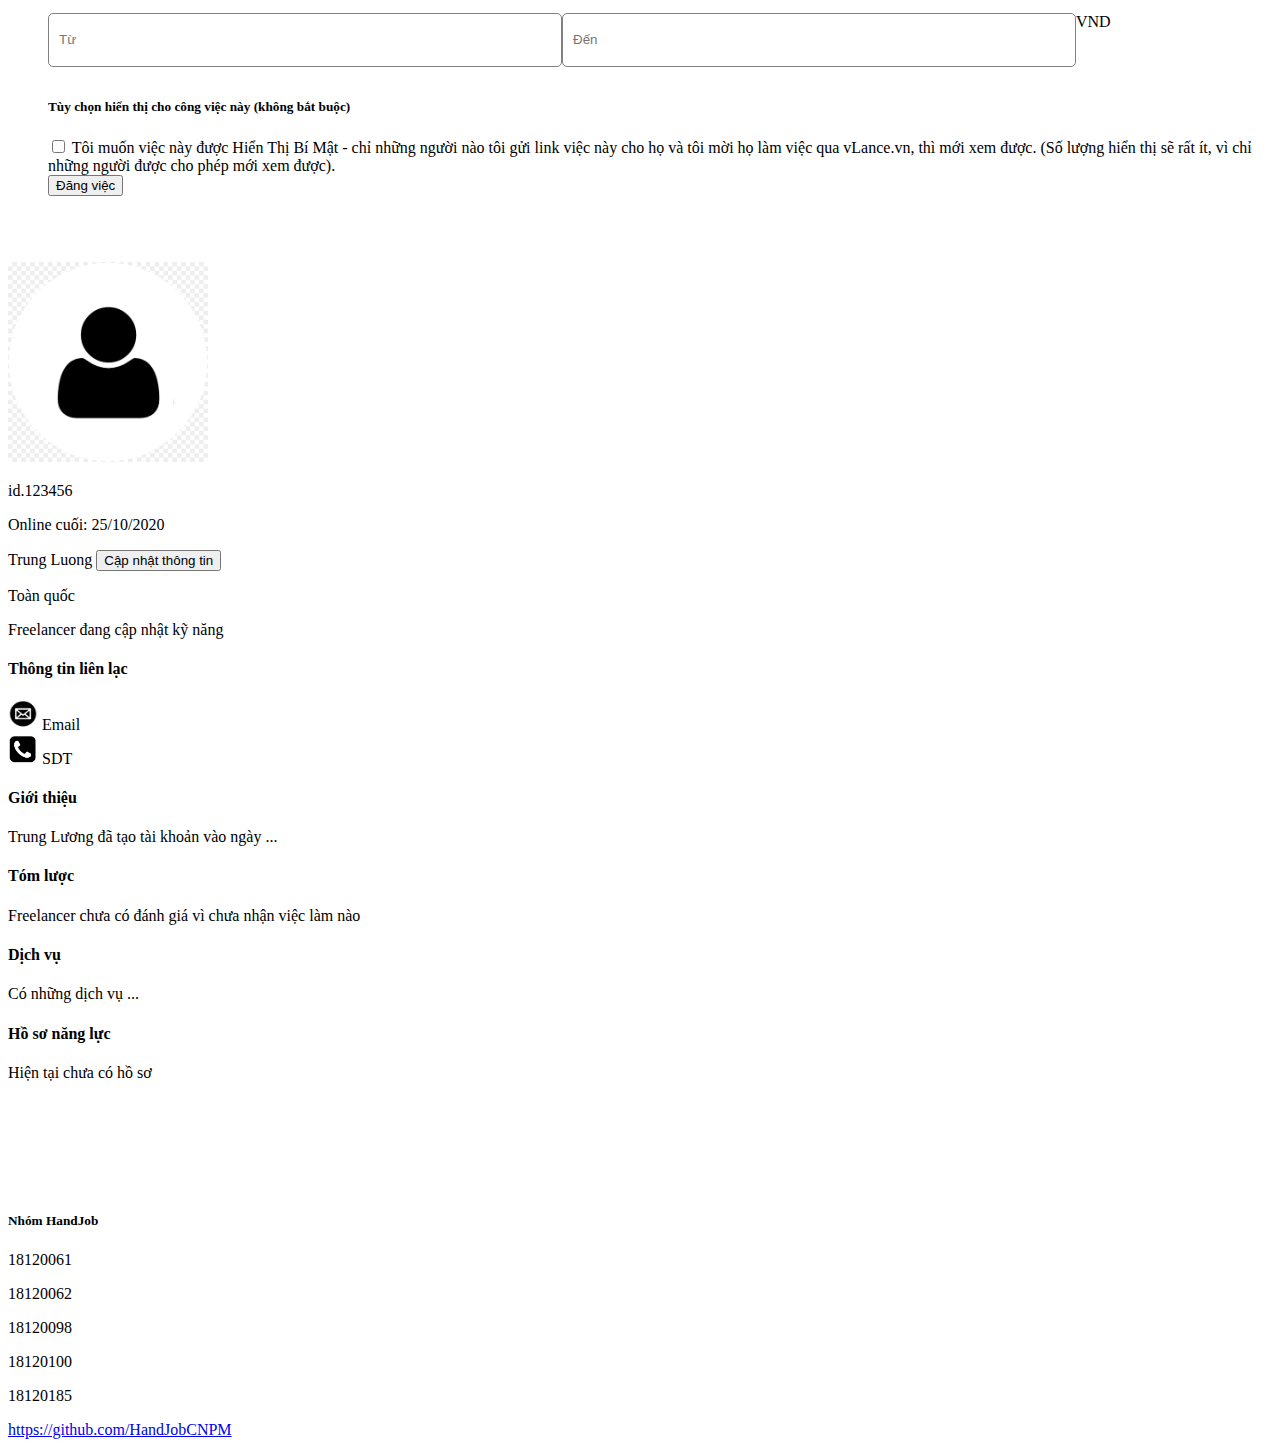
<file: profile.html>
<!DOCTYPE html>
<html lang="en">

<head>
    <meta charset="UTF-8">
    <meta name="viewport" content="width=device-width, initial-scale=1.0">
    <title>Profile</title>

    <link rel="stylesheet" href="https://cdn.jsdelivr.net/npm/bootstrap@4.5.3/dist/css/bootstrap.min.css"
        integrity="sha384-TX8t27EcRE3e/ihU7zmQxVncDAy5uIKz4rEkgIXeMed4M0jlfIDPvg6uqKI2xXr2" crossorigin="anonymous">
    <link rel="stylesheet" type="text/css" href="main.css">
</head>

<body>
    <div class="Header">
        <nav class="navbar navbar-expand-md navbar-dark bg-info">
            <div class="col-md-2">
                <a class="navbar-brand" href="./MainLogin.html">HandJob</a>
                <button class="navbar-toggler" type="button" data-toggle="collapse"
                    data-target="#navbarSupportedContent" aria-controls="navbarSupportedContent" aria-expanded="false"
                    aria-label="Toggle navigation">
                    <span class="navbar-toggler-icon"></span>
                </button>
            </div>

            <div class="collapse navbar-collapse" id="navbarSupportedContent">
                <ul class="navbar-nav col-12">
                    <li class="nav-item active dropdown col-md-3">
                        <a class="nav-link dropdown-toggle" href="#" id="navbarDropdown" role="button"
                            data-toggle="dropdown" aria-haspopup="true" aria-expanded="false">
                            Thuê Freelancer
                        </a>
                        <div class="dropdown-menu" aria-labelledby="navbarDropdown">
                            <a class="dropdown-item" href="#">Đăng việc theo dự án</a>
                            <a class="dropdown-item" href="#">Đăng việc bán thời gian</a>
                            <a class="dropdown-item" href="#">Đăng việc toàn thời gian</a>
                    </li>
                    <li class="nav-item active dropdown col-md-3">
                        <a class="nav-link dropdown-toggle" href="#" id="navbarDropdown" role="button"
                            data-toggle="dropdown" aria-haspopup="true" aria-expanded="false">
                            Tỉm việc làm
                        </a>
                        <div class="dropdown-menu" aria-labelledby="navbarDropdown">
                            <a class="dropdown-item" href="#">Việc theo dự án</a>
                            <a class="dropdown-item" href="#">Việc bán thời gian</a>
                            <a class="dropdown-item" href="#">Việc toàn thời gian</a>
                    </li>
                    <li class="nav-item active dropdowm col-md-4">
                        <a class="nav-link dropdown-toggle" href="#" id="navbarDropdown" role="button"
                            data-toggle="dropdown" aria-haspopup="true" aria-expanded="false">
                            <img src="logoPerson.jpg" alt="Ảnh đại diện" style="width: 30px;height: 30px;"> Trung
                            Lương
                        </a>
                        <div class="dropdown-menu" aria-labelledby="navbarDropdown">
                            <a class="dropdown-item" href="#">Profile</a>
                            <a class="dropdown-item" href="./login.html">Đăng xuất</a>
                        </div>
                    </li>
                    <li class="nav-item active col-md-2">
                        <button class="btn btn-success" data-toggle="modal" data-target="#PostJob">
                            Đăng việc
                        </button>
                        <div class="modal fade" id="PostJob">
                            <div class="modal-dialog modal-dialog-scrollable modal-xl modal-lg">
                                <div class="modal-content">
                                    <div class="modal-header">
                                        <h1 class="modal-title">Đăng việc</h1>
                                    </div>
                                    <div class="modal-body row">
                                        <div class="col-md-10 offset-md-2">
                                            <h5>Việc cần tuyển Freelancer</h5>
                                            <p>Chọn lĩnh vực cần tuyển</p>
                                            <div class="btn-container">
                                                <input type="text" placeholder="- Tên lĩnh vực -">
                                            </div>
                                            <p>Chọn dịch vụ phù hợp với yêu cầu tuyển freelancer của bạn nhất</p>
                                            <div class="btn-container">
                                                <input type="text" placeholder="- Tên dịch vụ -">
                                            </div>
                                            <p>Đặt tên cụ thể cho công việc cần tuyển</p>
                                            <div class="btn-container">
                                                <input type="text" placeholder="VD: Thiết kế wed bán hàng đa cấp">
                                            </div>
                                            <h5>Thông tin đầy đủ về yêu cầu tuyển dụng</h5>
                                            <p>Nội dung chi tiết, và các đầu việc cần Freelancer thực hiện (càng chi
                                                tiết,
                                                freelancer càng có đầy đủ thông tin để gửi báo giá chính xác hơn).</p>
                                            <div class="btn-container">
                                                <input type="text"
                                                    placeholder="VD: Các giao diện cần thiết như trang chủ, xem hàng, thanh toán,...">
                                            </div>
                                            <p>Kỹ năng yêu cầu freelancer phải có</p>
                                            <div class="btn-container">
                                                <input type="text" placeholder="VD: HTML,CSS,JS,...">
                                            </div>
                                            <p>Hạn cuối nhận chào giá của freelancer</p>
                                            <div class="btn-container">
                                                <input type="text" placeholder="VD: 22/11/2020">
                                            </div>
                                            <p>Loại hình làm việc</p>
                                            <div class="btn-container">
                                                <input type="text" placeholder="- Loại hình -">
                                            </div>
                                            <p>Hình thức làm việc</p>
                                            <div class="btn-container">
                                                <input type="text" placeholder="- Hình thức -">
                                            </div>
                                            <h5>Yêu cầu khác với freelancer</h5>
                                            <p>Cần tuyển freelancer làm việc tại</p>
                                            <div class="btn-container">
                                                <input type="text" placeholder="- Nơi cần thuê -">
                                            </div>
                                            <h5>Ngân sách dự kiến chi cho công việc này</h5>
                                            <p>Hình thức trả lương</p>
                                            <div class="btn-container">
                                                <input type="text" placeholder="- Hình thức trả lương -">
                                            </div>
                                            <p>Số tiền tối đa tôi có thể trả trong khoảng</p>
                                            <div class="btn-container">
                                                <input type="text" placeholder="Từ">
                                                <input type="text" placeholder="Đến">VND
                                            </div>
                                            <h5>Tùy chọn hiển thị cho công việc này (không bắt buộc)</h5>
                                            <div class="login-check">
                                                <input type="checkbox"> Tôi muốn việc này được Hiển Thị Bí Mật -
                                                chỉ những người nào tôi gửi link việc này cho họ và tôi mời họ làm việc
                                                qua vLance.vn, thì mới xem được.
                                                (Số lượng hiển thị sẽ rất ít, vì chỉ những người được cho phép mới xem
                                                được).
                                            </div>
                                        </div>
                                    </div>
                                    <div class="modal-footer">
                                        <button class="btn btn-warning btn-lg btn-block" type="submit">Đăng
                                            việc</button>
                                    </div>
                                </div>
                            </div>
                        </div>
                    </li>
                </ul>
            </div>
        </nav>
    </div>

    <div class="container">
        <div class="row">
            <div class="col-lg-3 col-md-4 mt-3">
                <img src="logoPerson.jpg" alt="Ảnh đại diện" style="width: 200px;height: 200px;">
                <p class="pt-2 pl-5">id.123456</p>
                <p>Online cuối: 25/10/2020 </p>
            </div>
            <div class="col-lg-4 col-md-4 mt-3">
                <p>Trung Luong
                    <button>Cập nhật thông tin</button>
                </p>
                <p>Toàn quốc</p>
                <p>Freelancer đang cập nhật kỹ năng</p>
            </div>
            <div class="col-lg-4 offset-lg-1 col-md-4 border border-secondary mt-3">
                <h4 class="text-center pt-2">Thông tin liên lạc</h4>
                <div class="mt-4">
                    <img src="lgEmail.jpg" alt="logoEmail" style="width: 30px;height: 30px;"> Email
                    <br>
                    <img src="lgPhone.jpg" alt="logoPhone" style="width: 30px;height: 30px;"> SDT
                </div>
            </div>
        </div>
        <div class="row">
            <div class="col-md-7 mt-5">
                <h4>Giới thiệu</h4>
                <p>Trung Lương đã tạo tài khoản vào ngày ...</p>
            </div>
            <div class="col-md-4 offset-md-1 mt-5 ">
                <h4>Tóm lược</h4>
                <p>Freelancer chưa có đánh giá vì chưa nhận việc làm nào</p>
            </div>
        </div>
        <div class="service mt-5">
            <h4>Dịch vụ</h4>
            <p>Có những dịch vụ ...</p>
        </div>
        <div class="CV mt-5">
            <h4>Hồ sơ năng lực</h4>
            <p>Hiện tại chưa có hồ sơ</p>
        </div>
    </div>

    <div class="Footer">
        <div class="page-footer font-small pt-4 bg-info">
            <div class="container-fluid text-center">
                <div class="row">
                    <div class="col-md-12">
                        <h5>
                            <p class="text-light">Nhóm HandJob</p>
                        </h5>
                        <p class="text-light">18120061</p>
                        <p class="text-light">18120062</p>
                        <p class="text-light">18120098</p>
                        <p class="text-light">18120100</p>
                        <p class="text-light">18120185</p>
                        <p><a href="https://github.com/HandJobCNPM"
                                class="text-light">https://github.com/HandJobCNPM</a></p>
                    </div>
                </div>
            </div>
        </div>
    </div>
    <script src="https://code.jquery.com/jquery-3.5.1.slim.min.js"
        integrity="sha384-DfXdz2htPH0lsSSs5nCTpuj/zy4C+OGpamoFVy38MVBnE+IbbVYUew+OrCXaRkfj"
        crossorigin="anonymous"></script>
    <script src="https://cdn.jsdelivr.net/npm/bootstrap@4.5.3/dist/js/bootstrap.bundle.min.js"
        integrity="sha384-ho+j7jyWK8fNQe+A12Hb8AhRq26LrZ/JpcUGGOn+Y7RsweNrtN/tE3MoK7ZeZDyx"
        crossorigin="anonymous"></script>
</body>

</html>
</file>
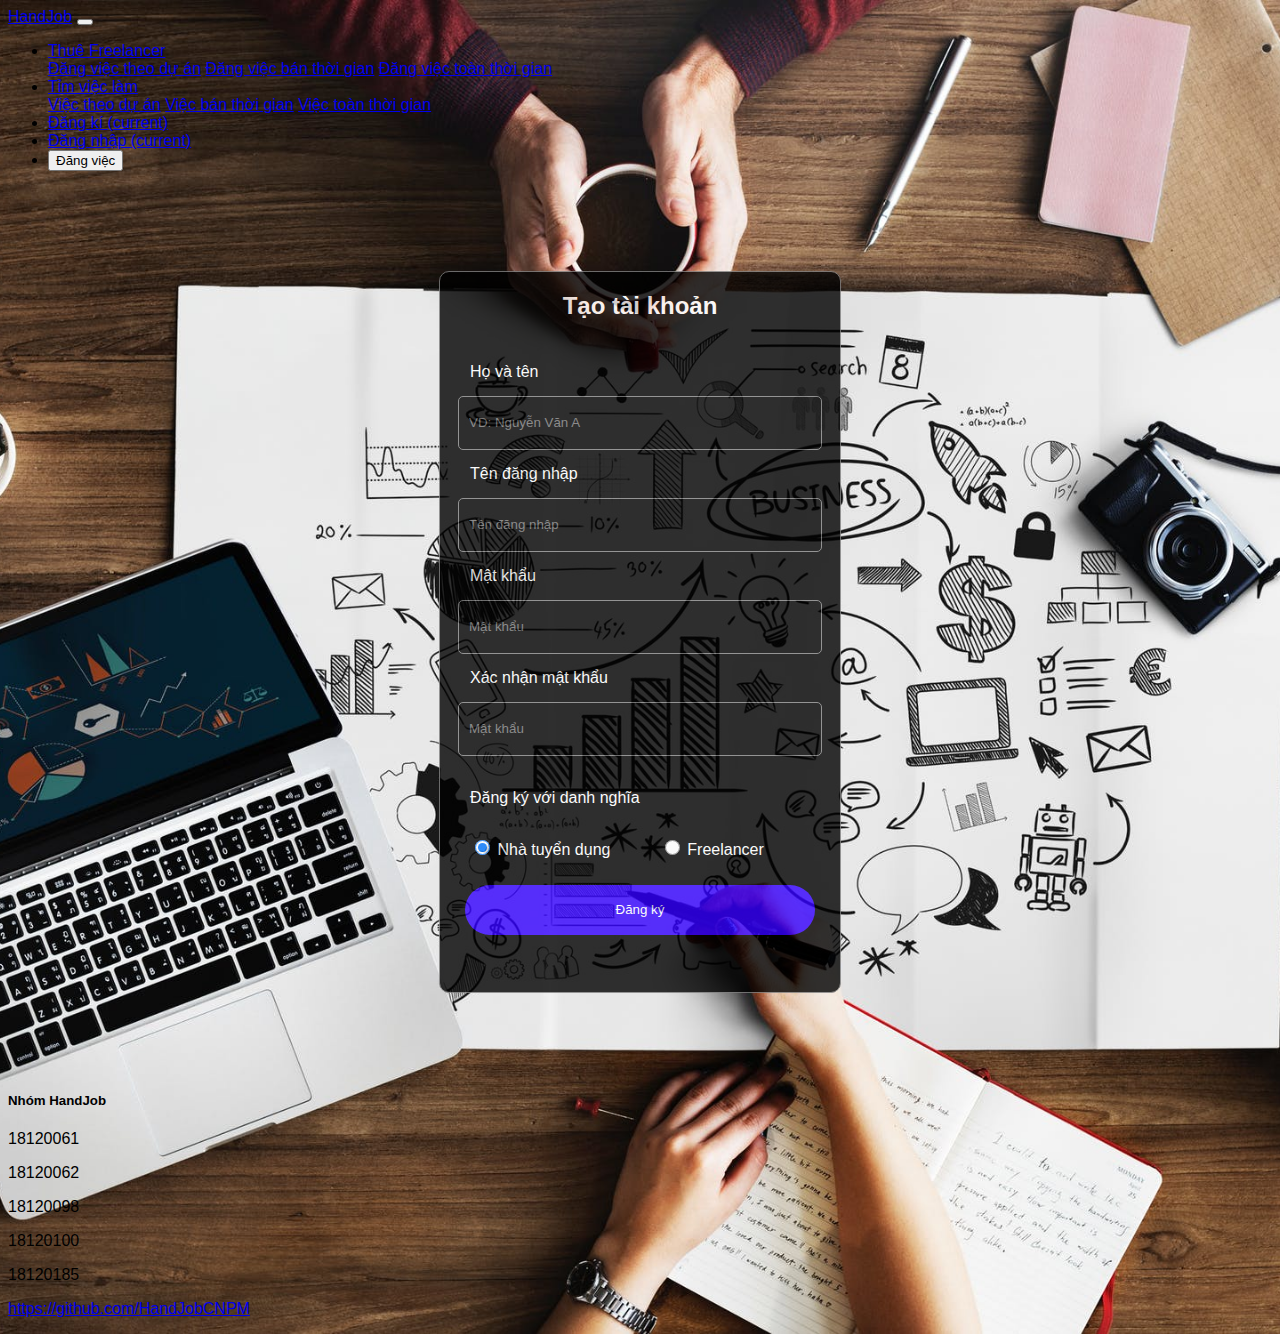
<file: register.html>
<!DOCTYPE html>
<html lang="en">

<head>
    <meta charset="UTF-8">
    <meta name="viewport" content="width=device-width, initial-scale=1.0">
    <title>Register</title>

    <link rel="stylesheet" href="https://cdn.jsdelivr.net/npm/bootstrap@4.5.3/dist/css/bootstrap.min.css"
        integrity="sha384-TX8t27EcRE3e/ihU7zmQxVncDAy5uIKz4rEkgIXeMed4M0jlfIDPvg6uqKI2xXr2" crossorigin="anonymous">
    <link rel="stylesheet" type="text/css" href="design.css">
</head>

<body>
    <div class="Header">
        <nav class="navbar navbar-nav navbar-expand-md navbar-dark bg-info">
            <div class="col-lg-2 col-md-2">
                <a class="navbar-brand" href="./index.html">HandJob</a>
                <button class="navbar-toggler" type="button" data-toggle="collapse"
                    data-target="#navbarSupportedContent" aria-controls="navbarSupportedContent" aria-expanded="false"
                    aria-label="Toggle navigation">
                    <span class="navbar-toggler-icon"></span>
                </button>
            </div>

            <div class="collapse navbar-collapse" id="navbarSupportedContent">
                <ul class="navbar-nav col-12">
                    <li class="nav-item active dropdown col-md-3 ">
                        <a class="nav-link dropdown-toggle" href="#" id="navbarDropdown" role="button"
                            data-toggle="dropdown" aria-haspopup="true" aria-expanded="false">
                            Thuê Freelancer
                        </a>
                        <div class="dropdown-menu" aria-labelledby="navbarDropdown">
                            <a class="dropdown-item" href="#">Đăng việc theo dự án</a>
                            <a class="dropdown-item" href="#">Đăng việc bán thời gian</a>
                            <a class="dropdown-item" href="#">Đăng việc toàn thời gian</a>
                    </li>
                    <li class="nav-item active dropdown col-md-3 ">
                        <a class="nav-link dropdown-toggle" href="#" id="navbarDropdown" role="button"
                            data-toggle="dropdown" aria-haspopup="true" aria-expanded="false">
                            Tỉm việc làm
                        </a>
                        <div class="dropdown-menu" aria-labelledby="navbarDropdown">
                            <a class="dropdown-item" href="#">Việc theo dự án</a>
                            <a class="dropdown-item" href="#">Việc bán thời gian</a>
                            <a class="dropdown-item" href="#">Việc toàn thời gian</a>
                    </li>
                    <li class="nav-item active col-md-2 ">
                        <a class="nav-link" href="./login.html">Đăng kí <span class="sr-only">(current)</span></a>
                    </li>
                    <li class="nav-item active col-md-2 ">
                        <a class="nav-link" href="#">Đăng nhập <span class="sr-only">(current)</span></a>
                    </li>
                    <li class="nav-item active col-md-2 ">
                        <button class="btn btn-success" data-toggle="modal" data-target="#PostJob">
                            Đăng việc
                        </button>
                    </li>
                </ul>
            </div>
        </nav>
    </div>

    <div class="res">
        <h2>Tạo tài khoản</h2>
        <br>
        <p>Họ và tên</p>
        <div class="btn-container">
            <input type="text" placeholder="VD: Nguyễn Văn A">
        </div>
        <p>Tên đăng nhập</p>
        <div class="btn-container">
            <input type="text" placeholder="Tên đăng nhập">
        </div>
        <p>Mật khẩu</p>
        <div class="btn-container">
            <input type="password" placeholder="Mật khẩu">
        </div>
        <p>Xác nhận mật khẩu</p>
        <div class="btn-container">
            <input type="password" placeholder="Mật khẩu">
        </div>
        <br>
        <p>Đăng ký với danh nghĩa</p>
        <br>
        <div class="res-check">
            <label>
                <input type="radio" value="NTD" name="job" checked="checked"> Nhà tuyển dụng
            </label>
            <label>
                <input type="radio" value="Freelancer" name="job"> Freelancer
            </label>
        </div>
        <div class="btn-container">
            <button href="#">Đăng ký</button>
        </div>
        <br>
    </div>

    <div class="Footer">
        <div class="page-footer font-small pt-4 bg-info">
            <div class="container-fluid text-center">
                <div class="row">
                    <div class="col-md-12">
                        <h5>
                            <p class="text-light">Nhóm HandJob</p>
                        </h5>
                        <p class="text-light">18120061</p>
                        <p class="text-light">18120062</p>
                        <p class="text-light">18120098</p>
                        <p class="text-light">18120100</p>
                        <p class="text-light">18120185</p>
                        <p><a href="https://github.com/HandJobCNPM"
                                class="text-light">https://github.com/HandJobCNPM</a></p>
                    </div>
                </div>
            </div>
        </div>
    </div>
    <script src="https://code.jquery.com/jquery-3.5.1.slim.min.js"
        integrity="sha384-DfXdz2htPH0lsSSs5nCTpuj/zy4C+OGpamoFVy38MVBnE+IbbVYUew+OrCXaRkfj"
        crossorigin="anonymous"></script>
    <script src="https://cdn.jsdelivr.net/npm/bootstrap@4.5.3/dist/js/bootstrap.bundle.min.js"
        integrity="sha384-ho+j7jyWK8fNQe+A12Hb8AhRq26LrZ/JpcUGGOn+Y7RsweNrtN/tE3MoK7ZeZDyx"
        crossorigin="anonymous"></script>
</body>

</html>
</file>
<file: main.css>
.border-bot {
  margin-left: -15px;
  margin-right: -15px;
  margin-top: 15px;
  border-color: #0000ff !important;
}
.text {
  padding-right: 15px;
  padding-left: 15px;
}
.word {
  word-break: break-all;
}
.container {
  padding-top: 50px;
  padding-bottom: 15px;
}
.form-control {
  margin-bottom: 15px;
}
.btn-container input {
  width: 500px;
  height: 50px;
  padding-left: 10px;
  border: 1px solid grey;
  border-radius: 5px;
  margin-top: 0px;
  margin-bottom: 10px;
  background-color:white;
}
.btn-container {
  display: flex;
  justify-content: left;
  outline: none;
}

.bg{
  background-color: wheat;
}

.Footer {
  margin-top: 100px;
}
</file>
<file: design.css>
body {
  font-family: sans-serif;
  background-image: url(BG.jpg);
  background-size: cover;
  background-repeat: no-repeat;
  background-position: center;
}
.Footer {
  margin-top: 100px;
}

/* LOGIN */

.login {
  border: 1px solid grey;
  border-radius: 10px;
  max-width: 400px;
  height: 500px;
  margin: 0 auto;
  margin-top: 100px;
  background-color: black;
  opacity: 0.75;
}
.login h2 {
  color: white;
  text-align: center;
}
.login p {
  display: inline-block;
  padding-left: 30px;
  margin: 0px;
  text-align: left !important;
  color: white;
}
.login input {
  width: 350px;
  height: 50px;
  padding-left: 10px;
  border: 1px solid grey;
  border-radius: 5px;
  margin-top: 20px;
  margin-bottom: 20px;
  background-color: black;
  color: white;
}
.login a {
  text-decoration: none;
  margin-top: 20px;
}
.login:hover button {
  color: black;
  background-color: #3350ff;
}
.login button {
  width: 350px;
  height: 50px;
  border: 1px;
  border-radius: 50px;
  background-color: #3300ff;
  color: white;
  outline: none;
}

.btn-container {
  display: flex;
  justify-content: center;
  outline: none;
}
.login-check {
  padding-left: 30px;
  color: white;
}
.login-check input {
  width: 15px;
  height: 15px;
}
.check-btn {
  display: flex;
  justify-content: flex-end;
  padding-right: 20px;
}

/* REGISTER */

.res {
  border: 1px solid grey;
  border-radius: 10px;
  max-width: 400px;
  height: 720px;
  margin: 0 auto;
  margin-top: 100px;
  background-color: black;
  opacity: 0.8;
}
.res h2 {
  text-align: center;
  color: white;
}
.res p {
  padding-left: 30px;
  margin-bottom: 5px;
  margin-top: 5px;
  color: white;
  text-align: left;
}
.res input {
  width: 350px;
  height: 50px;
  padding-left: 10px;
  border: 1px solid grey;
  border-radius: 5px;
  margin-top: 10px;
  margin-bottom: 10px;
  background-color: black;
  color: white;
}
.res button {
  width: 350px;
  height: 50px;
  border: 1px;
  border-radius: 50px;
  background-color: #3300ff;
  color: white;
  outline: none;
  margin-top: 20px;
}
.res:hover button {
  color: black;
  background-color: #3350ff;
}
.res a {
  float: right;
  text-decoration: none;
  padding-right: 30px;
  margin-top: 50px;
}
.res-check {
  padding-left: 30px;
  color: white;
}
.res-check input {
  width: 15px;
  height: 15px;
}
.res-check input[value='Freelancer'] {
  margin-left: 50px;
}
</file>
